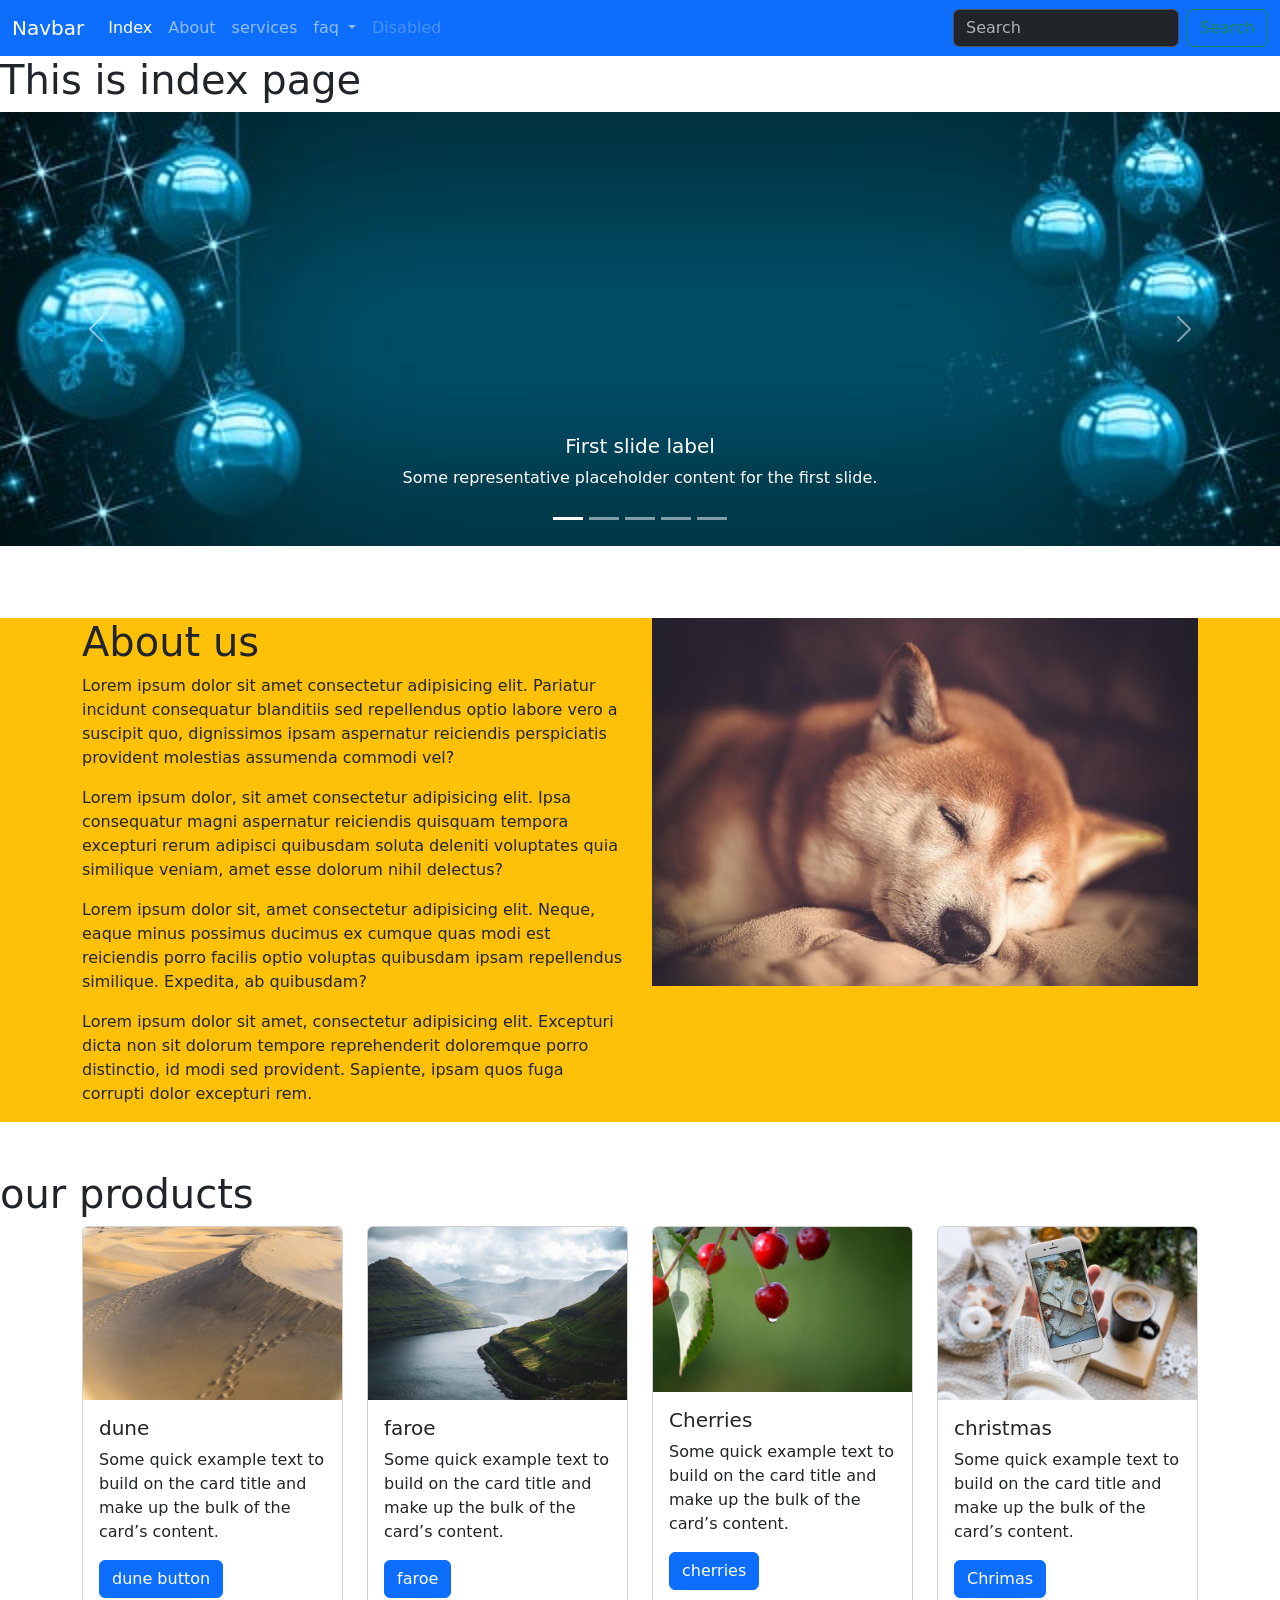
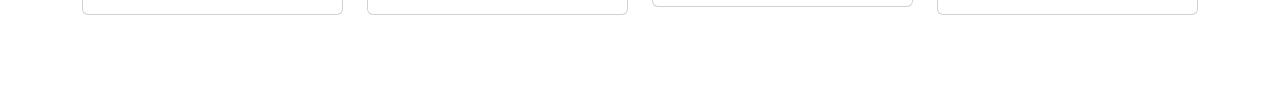
<file: index.html>
<!DOCTYPE html>
<html lang="en">

<head>
  <meta charset="UTF-8">
  <meta name="viewport" content="width=device-width, initial-scale=1.0">
  <title>Index</title>
  <link href="https://cdn.jsdelivr.net/npm/bootstrap@5.3.8/dist/css/bootstrap.min.css" rel="stylesheet"
    integrity="sha384-sRIl4kxILFvY47J16cr9ZwB07vP4J8+LH7qKQnuqkuIAvNWLzeN8tE5YBujZqJLB" crossorigin="anonymous">

</head>

<body>
  <!-- header start -->

  <nav class="navbar navbar-expand-lg bg-primary" data-bs-theme="dark">
    <div class="container-fluid">
      <a class="navbar-brand" href="#">Navbar</a>
      <button class="navbar-toggler" type="button" data-bs-toggle="collapse" data-bs-target="#navbarSupportedContent"
        aria-controls="navbarSupportedContent" aria-expanded="false" aria-label="Toggle navigation">
        <span class="navbar-toggler-icon"></span>
      </button>
      <div class="collapse navbar-collapse" id="navbarSupportedContent">
        <ul class="navbar-nav me-auto mb-2 mb-lg-0">
          <li class="nav-item">
            <a class="nav-link active" aria-current="page" href="index.html">Index</a>
          </li>
          <li class="nav-item">
            <a class="nav-link" href="about.html">About</a>
          </li>
          <li class="nav-item">
            <a class="nav-link" href="services.html">services</a>
          </li>
          <li class="nav-item dropdown">
            <a class="nav-link dropdown-toggle" href="faq.html" role="button" data-bs-toggle="dropdown"
              aria-expanded="false">
              faq
            </a>
            <ul class="dropdown-menu">
              <li><a class="dropdown-item" href="faq.html">Action</a></li>
              <li><a class="dropdown-item" href="#">Another action</a></li>
              <li>
                <hr class="dropdown-divider">
              </li>
              <li><a class="dropdown-item" href="#">Something else here</a></li>
            </ul>
          </li>
          <li class="nav-item">
            <a class="nav-link disabled" aria-disabled="true">Disabled</a>
          </li>
        </ul>
        <form class="d-flex" role="search">
          <input class="form-control me-2" type="search" placeholder="Search" aria-label="Search" />
          <button class="btn btn-outline-success" type="submit">Search</button>
        </form>
      </div>
    </div>
  </nav>
  <!-- header end -->

  <main>
    <h1>This is index page</h1>
  </main>

  <!-- silder section -->
  <section class="bg-success">
    <div id="carouselExampleCaptions" class="carousel slide carousel-fade" data-bs-ride="carousel">
      <div class="carousel-indicators">
        <button type="button" data-bs-target="#carouselExampleCaptions" data-bs-slide-to="0" class="active"
          aria-current="true" aria-label="Slide 1"></button>
        <button type="button" data-bs-target="#carouselExampleCaptions" data-bs-slide-to="1"
          aria-label="Slide 2"></button>
        <button type="button" data-bs-target="#carouselExampleCaptions" data-bs-slide-to="2"
          aria-label="Slide 3"></button>
        <button type="button" data-bs-target="#carouselExampleCaptions" data-bs-slide-to="3"
          aria-label="Slide 4"></button>
        <button type="button" data-bs-target="#carouselExampleCaptions" data-bs-slide-to="4"
          aria-label="Slide 5"></button>
      </div>
      <div class="carousel-inner">
        <div class="carousel-item active" data-bs-interval="2000">
          <img src="images/slider (1).jpg" class="d-block w-100" alt="...">
          <div class="carousel-caption d-none d-md-block">
            <h5>First slide label</h5>
            <p>Some representative placeholder content for the first slide.</p>
          </div>
        </div>
        <div class="carousel-item" data-bs-interval="2000">
          <img src="images/slider (2).jpg" class="d-block w-100" alt="...">
          <div class="carousel-caption d-none d-md-block">
            <h5>Second slide label</h5>
            <p>Some representative placeholder content for the second slide.</p>
          </div>
        </div>
        <div class="carousel-item" data-bs-interval="2000">
          <img src="images/slider (3).jpg" class="d-block w-100" alt="...">
          <div class="carousel-caption d-none d-md-block">
            <h5>Third slide label</h5>
            <p>Some representative placeholder content for the third slide.</p>
          </div>
        </div>
        <div class="carousel-item" data-bs-interval="2000">
          <img src="images/slider (4).jpg" class="d-block w-100" alt="...">
          <div class="carousel-caption d-none d-md-block">
            <h5>fourth slide label</h5>
            <p>Some representative placeholder content for the third slide.</p>
          </div>
        </div>
        <div class="carousel-item" data-bs-interval="2000">
          <img src="images/slider (5).jpg" class="d-block w-100" alt="...">
          <div class="carousel-caption d-none d-md-block">
            <h5>fifth slide label</h5>
            <p>Some representative placeholder content for the third slide.</p>
          </div>
        </div>
      </div>
      <button class="carousel-control-prev" type="button" data-bs-target="#carouselExampleCaptions"
        data-bs-slide="prev">
        <span class="carousel-control-prev-icon" aria-hidden="true"></span>
        <span class="visually-hidden">Previous</span>
      </button>
      <button class="carousel-control-next" type="button" data-bs-target="#carouselExampleCaptions"
        data-bs-slide="next">
        <span class="carousel-control-next-icon" aria-hidden="true"></span>
        <span class="visually-hidden">Next</span>
      </button>
    </div>
  </section>
  <!-- slider end -->
  <br>

  <!-- about us start -->

  <section class="my-5 bg-warning">
    <div class="container">
      <div class="row">
        <div class="col-md-6">
          <h1>About us</h1>
          <p>Lorem ipsum dolor sit amet consectetur adipisicing elit. Pariatur incidunt consequatur blanditiis sed
            repellendus optio labore vero a suscipit quo, dignissimos ipsam aspernatur reiciendis perspiciatis provident
            molestias assumenda commodi vel?
          <p>Lorem ipsum dolor, sit amet consectetur adipisicing elit. Ipsa consequatur magni aspernatur reiciendis
            quisquam tempora excepturi rerum adipisci quibusdam soluta deleniti voluptates quia similique veniam, amet
            esse dolorum nihil delectus?</p>
          </p>
          <p>Lorem ipsum dolor sit, amet consectetur adipisicing elit. Neque, eaque minus possimus ducimus ex cumque
            quas modi est reiciendis porro facilis optio voluptas quibusdam ipsam repellendus similique. Expedita, ab
            quibusdam?</p>
          <p>Lorem ipsum dolor sit amet, consectetur adipisicing elit. Excepturi dicta non sit dolorum tempore
            reprehenderit doloremque porro distinctio, id modi sed provident. Sapiente, ipsam quos fuga corrupti dolor
            excepturi rem.</p>
        </div>
        <div class="col-md-6">
          <img src="images/dog-7019418_640.jpg" class="img-fluid" alt="dog" />
        </div>
      </div>
    </div>
  </section>


  <!-- about us end-->

  <!-- product section start -->

  <section class="my-5 pb-4 ">
    <h1 flex>our products</h1>
    <div class="container">
      <div class="row">
        <div class="col-md-3">
          <div class="card">
            <img src="images/dune-9933020_640.jpg" class="card-img-top" alt="...">
            <div class="card-body">
              <h5 class="card-title"> dune</h5>
              <p class="card-text">Some quick example text to build on the card title and make up the bulk of the card’s
                content.</p>
              <!-- Button trigger modal -->
              <button type="button" class="btn btn-primary" data-bs-toggle="modal" data-bs-target="#exampleModal1">
                dune button
              </button>

              <!-- Modal -->
              <div class="modal fade" id="exampleModal1" tabindex="-1" aria-labelledby="exampleModalLabel"
                aria-hidden="true">
                <div class="modal-dialog modal-dialog modal-lg modal-dialog-scrollable">
                  <div class="modal-content">
                    <div class="modal-header">
                      <h1 class="modal-title fs-5" id="exampleModalLabel">Dune</h1>
                      <button type="button" class="btn-close" data-bs-dismiss="modal" aria-label="Close"></button>
                    </div>
                    <div class="modal-body modal-lg">
                      <p>“Dune is an epic science-fiction masterpiece set in a distant future where powerful noble
                        houses fight for control of Arrakis, a harsh desert planet filled with danger and mystery.
                        Arrakis is the only source of ‘spice’, the rare and powerful substance that enables
                        faster-than-light travel and grants heightened abilities. The story follows Paul Atreides, a
                        young heir thrown into political betrayal, ancient prophecy, and survival among the desert
                        people known as the Fremen. With giant sandworms, intense battles, and a deep philosophical
                        storyline, Dune explores themes of power, destiny, and the struggle for control over the most
                        valuable resource in the universe. “Dune is an epic science-fiction masterpiece set in a distant
                        future where powerful noble houses fight for control of Arrakis, a harsh desert planet filled
                        with danger and mystery. Arrakis is the only source of ‘spice’, the rare and powerful substance
                        that enables faster-than-light travel and grants heightened abilities. The story follows Paul
                        Atreides, a young heir thrown into political betrayal, ancient prophecy, and survival among the
                        desert people known as the Fremen. With giant sandworms, intense battles, and a deep
                        philosophical storyline, Dune explores themes of power, destiny, and the struggle for control
                        over the most valuable resource in the universe.” “Dune is an epic science-fiction masterpiece
                        set in a distant future where powerful noble houses fight for control of Arrakis, a harsh desert
                        planet filled with danger and mystery. Arrakis is the only source of ‘spice’, the rare and
                        powerful substance that enables faster-than-light travel and grants heightened abilities. The
                        story follows Paul Atreides, a young heir thrown into political betrayal, ancient prophecy, and
                        survival among the desert people known as the Fremen. With giant sandworms, intense battles, and
                        a deep philosophical storyline, Dune explores themes of power, destiny, and the struggle for
                        control over the most valuable resource in the universe.” “Dune is an epic science-fiction
                        masterpiece set in a distant future where powerful noble houses fight for control of Arrakis, a
                        harsh desert planet filled with danger and mystery. Arrakis is the only source of ‘spice’, the
                        rare and powerful substance that enables faster-than-light travel and grants heightened
                        abilities. The story follows Paul Atreides, a young heir thrown into political betrayal, ancient
                        prophecy, and survival among the desert people known as the Fremen. With giant sandworms,
                        intense battles, and a deep philosophical storyline, Dune explores themes of power, destiny, and
                        the struggle for control over the most valuable resource in the universe.” “Dune is an epic
                        science-fiction masterpiece set in a distant future where powerful noble houses fight for
                        control of Arrakis, a harsh desert planet filled with danger and mystery. Arrakis is the only
                        source of ‘spice’, the rare and powerful substance that enables faster-than-light travel and
                        grants heightened abilities. The story follows Paul Atreides, a young heir thrown into political
                        betrayal, ancient prophecy, and survival among the desert people known as the Fremen. With giant
                        sandworms, intense battles, and a deep philosophical storyline, Dune explores themes of power,
                        destiny, and the struggle for control over the most valuable resource in the universe.””</p>
                    </div>
                    <div class="modal-footer">
                      <button type="button" class="btn btn-secondary" data-bs-dismiss="modal">Close</button>
                      <button type="button" class="btn btn-primary">Save changes</button>
                    </div>
                  </div>
                </div>
              </div>

            </div>
          </div>
        </div>
        <div class="col-md-3">
          <div class="card">
            <img src="images/faroe-islands-9939486_640.jpg" class="card-img-top" alt="...">
            <div class="card-body">
              <h5 class="card-title">faroe</h5>
              <p class="card-text">Some quick example text to build on the card title and make up the bulk of the card’s
                content.</p>
              <!-- Button trigger modal -->
              <button type="button" class="btn btn-primary" data-bs-toggle="modal" data-bs-target="#exampleModal2">
                faroe
              </button>

              <!-- Modal -->
              <div class="modal fade" id="exampleModal2" tabindex="-1" aria-labelledby="exampleModalLabel"
                aria-hidden="true">
                <div class="modal-dialog modal-dialog modal-lg modal-dialog-scrollable">
                  <div class="modal-content">
                    <div class="modal-header">
                      <h1 class="modal-title fs-5" id="exampleModalLabel">faroe</h1>
                      <button type="button" class="btn-close" data-bs-dismiss="modal" aria-label="Close"></button>
                    </div>
                    <div class="modal-body">
                      <section>
                        <div class="container">
                          <div class="row">
                            <div class="col-md-12">
                              <div class="accordion" id="accordionExample">
                                <div class="accordion-item">
                                  <h2 class="accordion-header">
                                    <button class="accordion-button" type="button" data-bs-toggle="collapse"
                                      data-bs-target="#collapseOne" aria-expanded="true" aria-controls="collapseOne">
                                      1. What is the admission procedure for new students?
                                    </button>
                                  </h2>
                                  <div id="collapseOne" class="accordion-collapse collapse "
                                    data-bs-parent="#accordionExample">
                                    <div class="accordion-body">
                                      <p>The admission procedure begins with filling out the online application form
                                        available on the college website. After submitting basic academic details,
                                        students must upload scanned copies of their documents for verification.
                                        Once the application is reviewed, eligible students will receive a
                                        confirmation message and may be called for counseling or an interview
                                        depending on the program. The final step includes paying the admission fee
                                        to confirm the seat.</p>
                                    </div>
                                  </div>
                                </div>
                                <div class="accordion-item">
                                  <h2 class="accordion-header">
                                    <button class="accordion-button collapsed" type="button" data-bs-toggle="collapse"
                                      data-bs-target="#collapseTwo" aria-expanded="false" aria-controls="collapseTwo">
                                      2. What courses are offered by the college?
                                    </button>
                                  </h2>
                                  <div id="collapseTwo" class="accordion-collapse collapse"
                                    data-bs-parent="#accordionExample">
                                    <div class="accordion-body">
                                      <p>The college offers a wide range of undergraduate and postgraduate programs
                                        across multiple streams. These include B.Sc., B.Com., B.A., BBA, BCA, M.Sc.,
                                        M.Com., and various diploma and certificate courses. Each program is
                                        designed to provide strong theoretical knowledge along with practical
                                        learning opportunities to prepare students for future careers.</p>
                                    </div>
                                  </div>
                                </div>
                                <div class="accordion-item">
                                  <h2 class="accordion-header">
                                    <button class="accordion-button collapsed" type="button" data-bs-toggle="collapse"
                                      data-bs-target="#collapsethree" aria-expanded="false"
                                      aria-controls="collapsethree">
                                      3. What are the eligibility criteria for undergraduate programs?
                                    </button>
                                  </h2>
                                  <div id="collapsethree" class="accordion-collapse collapse"
                                    data-bs-parent="#accordionExample">
                                    <div class="accordion-body">
                                      <strong>This is the second item’s accordion body.</strong> It is hidden by
                                      default, until the collapse plugin adds the appropriate classes that we use to
                                      style each element. These classes control the overall appearance, as well as the
                                      showing and hiding via CSS transitions. You can modify any of this with custom
                                      CSS or overriding our default variables. It’s also worth noting that just about
                                      any HTML can go within the <code>.accordion-body</code>, though the transition
                                      does limit overflow.
                                    </div>
                                  </div>
                                </div>
                                <div class="accordion-item">
                                  <h2 class="accordion-header">
                                    <button class="accordion-button collapsed" type="button" data-bs-toggle="collapse"
                                      data-bs-target="#collapsefour" aria-expanded="false" aria-controls="collapsefour">
                                      4. What documents are required during admission?
                                    </button>
                                  </h2>
                                  <div id="collapsefour" class="accordion-collapse collapse"
                                    data-bs-parent="#accordionExample">
                                    <div class="accordion-body">
                                      <strong>This is the second item’s accordion body.</strong> It is hidden by
                                      default, until the collapse plugin adds the appropriate classes that we use to
                                      style each element. These classes control the overall appearance, as well as the
                                      showing and hiding via CSS transitions. You can modify any of this with custom
                                      CSS or overriding our default variables. It’s also worth noting that just about
                                      any HTML can go within the <code>.accordion-body</code>, though the transition
                                      does limit overflow.
                                    </div>
                                  </div>
                                </div>
                                <div class="accordion-item">
                                  <h2 class="accordion-header">
                                    <button class="accordion-button collapsed" type="button" data-bs-toggle="collapse"
                                      data-bs-target="#collapsefive" aria-expanded="false" aria-controls="collapsefive">
                                      4. How can I apply online for admission?
                                    </button>
                                  </h2>
                                  <div id="collapsefive" class="accordion-collapse collapse"
                                    data-bs-parent="#accordionExample">
                                    <div class="accordion-body">
                                      <strong>This is the third item’s accordion body.</strong> It is hidden by
                                      default, until the collapse plugin adds the appropriate classes that we use to
                                      style each element. These classes control the overall appearance, as well as the
                                      showing and hiding via CSS transitions. You can modify any of this with custom
                                      CSS or overriding our default variables. It’s also worth noting that just about
                                      any HTML can go within the <code>.accordion-body</code>, though the transition
                                      does limit overflow.
                                    </div>
                                  </div>
                                </div>
                              </div>
                            </div>
                            <div class="col-md-5"></div>
                          </div>
                        </div>
                      </section>
                    </div>
                    <div class="modal-footer">
                      <button type="button" class="btn btn-secondary" data-bs-dismiss="modal">Close</button>
                      <button type="button" class="btn btn-primary">Save changes</button>
                    </div>
                  </div>
                </div>
              </div>

            </div>
          </div>
        </div>
        <div class="col-md-3">
          <div class="card">
            <img src="images/cherries-9879407_640.jpg" class="card-img-top" alt="...">
            <div class="card-body">
              <h5 class="card-title">Cherries</h5>
              <p class="card-text">Some quick example text to build on the card title and make up the bulk of the card’s
                content.</p>
              <!-- Button trigger modal -->
              <button type="button" class="btn btn-primary" data-bs-toggle="modal" data-bs-target="#exampleModal3">
                cherries
              </button>

              <!-- Modal -->
              <div class="modal fade" id="exampleModal3" tabindex="-1" aria-labelledby="exampleModalLabel"
                aria-hidden="true">
                <div class="modal-dialog modal-dialog modal-lg modal-dialog-scrollable">
                  <div class="modal-content">
                    <div class="modal-header">
                      <h1 class="modal-title fs-5" id="exampleModalLabel">cherries</h1>
                      <button type="button" class="btn-close" data-bs-dismiss="modal" aria-label="Close"></button>
                    </div>
                    <div class="modal-body">
                      <div class="container">
                        <div class="row">
                          <div class="col-md-4">
                            <img src="images/cherries-9879407_640.jpg" class="img-fluid" />
                          </div>
                          <div class="col-md-8">
                            <p>Cherries are vibrant, flavorful fruits that come in sweet and sour varieties. Rich in
                              antioxidants, vitamin C, and anti-inflammatory properties, they are widely loved not only
                              for their taste but also for their health benefits. Sweet cherries are often eaten fresh,
                              while sour cherries are commonly used in baking, jams, sauces, and beverages. Their juicy
                              texture, bright color, and refreshing flavor make cherries a popular ingredient across
                              many cuisines.</p>
                            <p>Cherries are vibrant, flavorful fruits that come in sweet and sour varieties. Rich in
                              antioxidants, vitamin C, and anti-inflammatory properties, they are widely loved not only
                              for their taste but also for their health benefits. Sweet cherries are often eaten fresh,
                              while sour cherries are commonly used in baking, jams, sauces, and beverages. Their juicy
                              texture, bright color, and refreshing flavor make cherries a popular ingredient across
                              many cuisines.</p>
                          </div>
                        </div>
                      </div>
                    </div>
                    <div class="modal-footer">
                      <button type="button" class="btn btn-secondary" data-bs-dismiss="modal">Close</button>
                      <button type="button" class="btn btn-primary">Save changes</button>
                    </div>
                  </div>
                </div>
              </div>

            </div>
          </div>
        </div>
        <div class="col-md-3">
          <div class="card">
            <img src="images/christmas-3876026_640.jpg" class="card-img-top" alt="...">
            <div class="card-body">
              <h5 class="card-title">christmas</h5>
              <p class="card-text">Some quick example text to build on the card title and make up the bulk of the card’s
                content.</p>
              <!-- Button trigger modal -->
              <button type="button" class="btn btn-primary" data-bs-toggle="modal" data-bs-target="#exampleModal4">
                Chrimas
              </button>

              <!-- Modal -->
              <div class="modal fade" id="exampleModal4" tabindex="-1" aria-labelledby="exampleModalLabel"
                aria-hidden="true">
                <div class="modal-dialog modal-dialog modal-lg modal-dialog-scrollable">
                  <div class="modal-content">
                    <div class="modal-header">
                      <h1 class="modal-title fs-5" id="exampleModalLabel">christmas </h1>
                      <button type="button" class="btn-close" data-bs-dismiss="modal" aria-label="Close"></button>
                    </div>
                    <div class="modal-body">
                      <div class="container">
                        <div class="row">
                          <div class="col-md-3">
                            <img src="images/flying-9940383_640.jpg" class="img-fluid" />
                          </div>
                          <div class="col-md-6">
                            <p>Lorem ipsum dolor sit amet consectetur adipisicing elit. Quas recusandae impedit tempore
                              fugit totam aliquam unde sapiente! Nesciunt praesentium distinctio voluptas ullam minus
                              harum, consequatur quo non sequi perspiciatis repellat. Lorem ipsum dolor sit amet
                              consectetur, adipisicing elit. Fugit tempora odit distinctio voluptate? Assumenda dolores
                              modi cumque, amet, quo maiores quae odio, magni consequuntur nostrum illum adipisci unde
                              optio eos. Lorem ipsum dolor sit amet consectetur adipisicing elit. Illo necessitatibus
                              minima qui quae exercitationem quam quas optio explicabo ratione tempore impedit ipsa
                              asperiores, minus odio. Officiis totam quas eum natus!</p>
                          </div>
                          <div class="col-md-3">
                            <img src="images/amsterdam-9936659_640.jpg" class="img-fluid" />
                          </div>
                        </div>
                      </div>
                    </div>
                    <div class="modal-footer">
                      <button type="button" class="btn btn-secondary" data-bs-dismiss="modal">Close</button>
                      <button type="button" class="btn btn-primary">Save changes</button>
                    </div>
                  </div>
                </div>
              </div>

            </div>
          </div>
        </div>
      </div>
    </div>
  </section>
  <!-- product section end -->

  <script src="https://cdn.jsdelivr.net/npm/bootstrap@5.3.8/dist/js/bootstrap.bundle.min.js"
    integrity="sha384-FKyoEForCGlyvwx9Hj09JcYn3nv7wiPVlz7YYwJrWVcXK/BmnVDxM+D2scQbITxI"
    crossorigin="anonymous"></script>

</body>

</html>
</file>
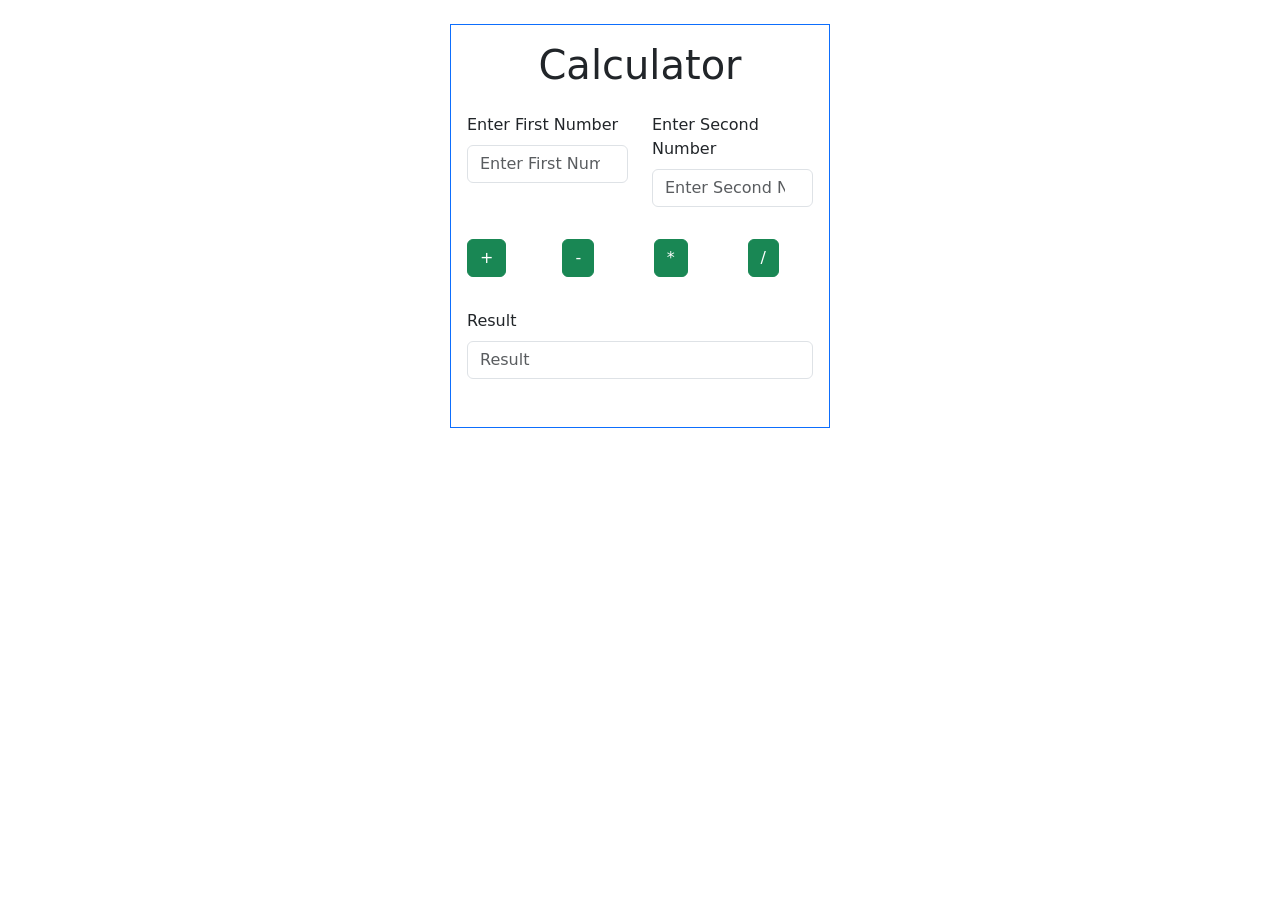
<file: calculator.html>
<!DOCTYPE html>
<html lang="en">

<head>
    <meta charset="UTF-8">
    <meta name="viewport" content="width=device-width, initial-scale=1.0">
    <title>Calculator</title>
    <link href="https://cdn.jsdelivr.net/npm/bootstrap@5.3.8/dist/css/bootstrap.min.css" rel="stylesheet"
        integrity="sha384-sRIl4kxILFvY47J16cr9ZwB07vP4J8+LH7qKQnuqkuIAvNWLzeN8tE5YBujZqJLB" crossorigin="anonymous">

        

</head>

<body>
    <main>
        <br>
        <div class="container">
            <div class="row">
                <div class="col-md-4"></div>
                <div class="col-md-4 border border-primary p-3">
                    <div class="row">
                        <h1 style="text-align: center;">Calculator</h1>
                        <br>
                        <div class="col-md-6 my-3">
                            <div class="mb-3">
                                <label for="exampleFormControlInput1" class="form-label">Enter First Number</label>
                                <input type="number" class="form-control" id="exampleFormControlInput1"
                                    placeholder="Enter First Number">
                            </div>
                        </div>
                        <div class="col-md-6 my-3">
                            <div class="mb-3">
                                <label for="exampleFormControlInput1" class="form-label">Enter Second Number</label>
                                <input type="number" class="form-control" id="exampleFormControlInput1"
                                    placeholder="Enter Second Number">
                            </div>
                        </div>
                        <div class="col-md-2 ">
                            <div class="mb-3" style="text-align: center;">
                                <button type="button" class="btn btn-success">
                                    +
                                </button>
                            </div>
                        </div>
                        <div class="col-md-1"></div>
                        <div class="col-md-2 ">
                            <div class="mb-3" style="text-align: center;">
                                <button type="button" class="btn btn-success">
                                    -
                                </button>
                            </div>
                        </div>
                        <div class="col-md-1"></div>
                        <div class="col-md-2 ">
                            <div class="mb-3" style="text-align: center;">
                                <button type="button" class="btn btn-success">
                                    *
                                </button>
                            </div>
                        </div>
                        <div class="col-md-1"></div>
                        <div class="col-md-2 ">
                            <div class="mb-3" style="text-align: center;">
                                <button type="button" class="btn btn-success">
                                    /
                                </button>
                            </div>
                        </div>
                        <div class="col-md-12 my-3">
                            <div class="mb-3">
                                <label for="exampleFormControlInput1" class="form-label">Result</label>
                                <input type="number" class="form-control" id="exampleFormControlInput1"
                                    placeholder="Result">
                            </div>
                        </div>
                    </div>
                </div>
                <div class="col-md-4"></div>
            </div>
        </div>
    </main>
    <script src="https://cdn.jsdelivr.net/npm/bootstrap@5.3.8/dist/js/bootstrap.bundle.min.js"
        integrity="sha384-FKyoEForCGlyvwx9Hj09JcYn3nv7wiPVlz7YYwJrWVcXK/BmnVDxM+D2scQbITxI"
        crossorigin="anonymous"></script>
</body>

</html>
</file>
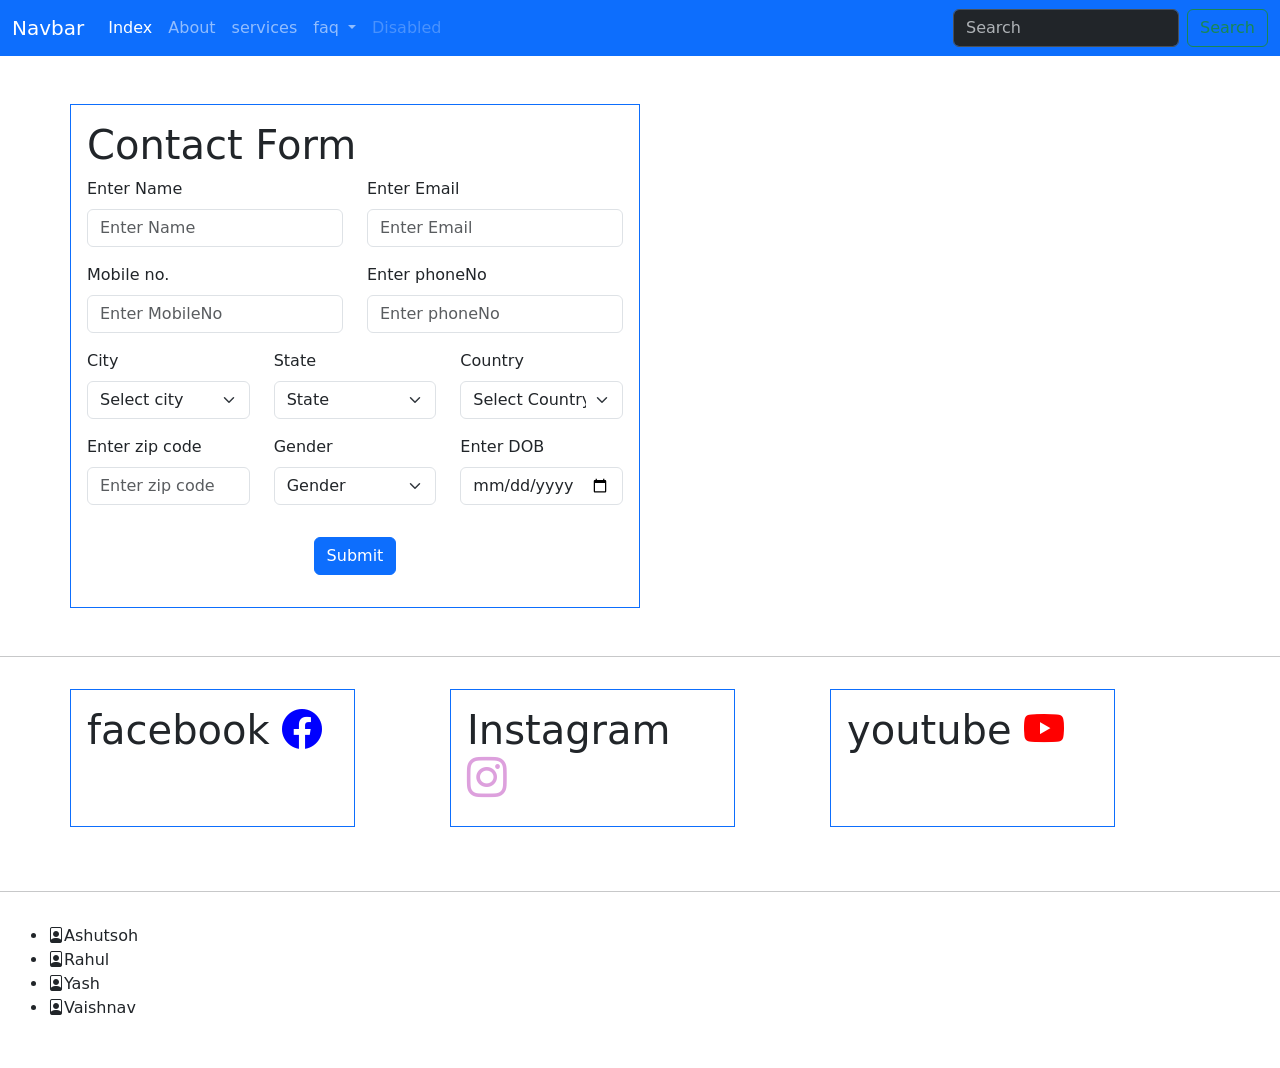
<file: contact.html>
<!DOCTYPE html>
<html lang="en">

<head>
    <meta charset="UTF-8">
    <meta name="viewport" content="width=device-width, initial-scale=1.0">
    <title>contact</title>
    <link href="https://cdn.jsdelivr.net/npm/bootstrap@5.3.8/dist/css/bootstrap.min.css" rel="stylesheet"
        integrity="sha384-sRIl4kxILFvY47J16cr9ZwB07vP4J8+LH7qKQnuqkuIAvNWLzeN8tE5YBujZqJLB" crossorigin="anonymous">

        <link rel="stylesheet" href="https://cdn.jsdelivr.net/npm/bootstrap-icons@1.13.1/font/bootstrap-icons.min.css">

        <style>
            .youtube{
                color: red;
            }
            .instagram{
                color: plum;
            }
            .facebook{
                color: blue;
            }
            a{
                text-decoration: none;
            }
        </style>

</head>

<body>

    <main>
        <!-- header start -->

        <nav class="navbar navbar-expand-lg bg-primary" data-bs-theme="dark">
            <div class="container-fluid">
                <a class="navbar-brand" href="#">Navbar</a>
                <button class="navbar-toggler" type="button" data-bs-toggle="collapse"
                    data-bs-target="#navbarSupportedContent" aria-controls="navbarSupportedContent"
                    aria-expanded="false" aria-label="Toggle navigation">
                    <span class="navbar-toggler-icon"></span>
                </button>
                <div class="collapse navbar-collapse" id="navbarSupportedContent">
                    <ul class="navbar-nav me-auto mb-2 mb-lg-0">
                        <li class="nav-item">
                            <a class="nav-link active" aria-current="page" href="index.html">Index</a>
                        </li>
                        <li class="nav-item">
                            <a class="nav-link" href="about.html">About</a>
                        </li>
                        <li class="nav-item">
                            <a class="nav-link" href="services.html">services</a>
                        </li>
                        <li class="nav-item dropdown">
                            <a class="nav-link dropdown-toggle" href="faq.html" role="button" data-bs-toggle="dropdown"
                                aria-expanded="false">
                                faq
                            </a>
                            <ul class="dropdown-menu">
                                <li><a class="dropdown-item" href="faq.html">Action</a></li>
                                <li><a class="dropdown-item" href="#">Another action</a></li>
                                <li>
                                    <hr class="dropdown-divider">
                                </li>
                                <li><a class="dropdown-item" href="#">Something else here</a></li>
                            </ul>
                        </li>
                        <li class="nav-item">
                            <a class="nav-link disabled" aria-disabled="true">Disabled</a>
                        </li>
                    </ul>
                    <form class="d-flex" role="search">
                        <input class="form-control me-2" type="search" placeholder="Search" aria-label="Search" />
                        <button class="btn btn-outline-success" type="submit">Search</button>
                    </form>
                </div>
            </div>
        </nav>
        <!-- header end -->
        <!-- form starts -->
        <section>
            <div class="container my-5">
                <div class="row">
                    
                    <div class="col-md-6 border border-primary p-3">
                        <form id="contactform" onsubmit="return validate()">
                            <div class="row">
                                <h1>Contact Form</h1>
                                <div class="col-md-6 ">

                                    <div class="mb-3">
                                        <label for="exampleFormControlInput1" class="form-label">Enter Name</label>
                                        <input type="text" class="form-control" id="name" name="name"
                                            placeholder="Enter Name">
                                            <span class="text-danger" id="nameerror"></span>
                                    </div>


                                </div>
                                <div class="col-md-6">
                                    <div class="mb-3">
                                        <label for="exampleFormControlInput1" class="form-label">Enter Email</label>
                                        <input type="email" class="form-control" id="email" name="email"
                                            placeholder="Enter Email">
                                            <span class="text-danger" id="pwd_error"></span>
                                    </div>
                                </div>

                                <div class="col-md-6 ">

                                    <div class="mb-3">
                                        <label for="exampleFormControlInput1" class="form-label">Mobile no.</label>
                                        <input type="number" class="form-control" id="number" name="number"
                                            placeholder="Enter MobileNo">
                                            <span class="text-danger" id="numbererror"></span>
                                    </div>


                                </div>
                                <div class="col-md-6">
                                    <div class="mb-3"> 
                                        <label for="exampleFormControlInput1" class="form-label">Enter phoneNo</label>
                                        <input type="number" class="form-control" id="number" name="number"
                                            placeholder="Enter phoneNo">
                                            <span class="text-danger" id="numbererror"></span>
                                    </div>
                                </div>


                                <div class="col-md-4">
                                    <label for="exampleFormControlInput1" class="form-label">City</label>
                                    <select class="form-select" aria-label="Default select example">
                                        <option selected>Select city</option>
                                        <option value="1">pune</option>
                                        <option value="2">mumbai</option>
                                        <option value="3">nanded</option>
                                    </select>
                                </div>
                                <div class="col-md-4 mb-3">
                                    <label for="exampleFormControlInput1" class="form-label">State</label>
                                    <select class="form-select" aria-label="Default select example">
                                        <option selected>State</option>
                                        <option value="1">Maharashtra</option>
                                        <option value="2">Gujrat</option>
                                        <option value="3">Up</option>
                                        <option value="4">Bihar</option>
                                        <option value="5">Tamilnadu</option>
                                        <option value="6">Kerala</option>
                                    </select>
                                </div>
                                <div class="col-md-4 mb-3">
                                    <label for="exampleFormControlInput1" class="form-label">Country</label>
                                    <select class="form-select" aria-label="Default select example">
                                        <option selected>Select Country</option>
                                        <option value="1">India</option>
                                        <option value="2">China</option>
                                        <option value="3">USA</option>
                                        <option value="4">Spain</option>
                                        <option value="5">France</option>
                                    </select>
                                </div>
                                <div class="col-md-4 mb-3">
                                    <div class="mb-3">
                                        <label for="exampleFormControlInput1" class="form-label">Enter zip code</label>
                                        <input type="number" class="form-control" id="number" name="number"
                                            placeholder="Enter zip code">
                                            <span class="text-danger" id="numbererror"></span>
                                    </div>
                                </div>
                                <div class="col-md-4">
                                    <label for="exampleFormControlInput1" class="form-label">Gender</label>
                                    <select class="form-select" aria-label="Default select example">
                                        <option selected>Gender</option>
                                        <option value="1">Male</option>
                                        <option value="2">Female</option>
                                        <option value="3">Others</option>

                                    </select>
                                </div>
                                <div class="col-md-4 ">
                                    <div class="mb-3">
                                        <label for="exampleFormControlInput1" class="form-label">Enter DOB</label>
                                        <input type="date" class="form-control" id="number" name="number"
                                            placeholder="Enter DOB">
                                    </div>
                                </div>

                                <div class="col-md-12 ">
                                    <div class="mb-3" style="text-align: center;">
                                        <button type="submit" class="btn btn-primary" >
                                            Submit
                                        </button>
                                    </div>
                                </div>


                            </div>
                        </form>
                    </div>
                    <div class="col-md-6">
                        <iframe src="https://www.google.com/maps/embed?pb=!1m18!1m12!1m3!1d3036.0053029400333!2d-3.6883748!3d40.453019600000005!2m3!1f0!2f0!3f0!3m2!1i1024!2i768!4f13.1!3m3!1m2!1s0xd4228e23705d39f%3A0xa8fff6d26e2b1988!2zQmVybmFiw6l1!5e0!3m2!1sen!2sin!4v1763719264649!5m2!1sen!2sin" width="600" height="450" style="border:0;" allowfullscreen="" loading="lazy" referrerpolicy="no-referrer-when-downgrade"></iframe>
                    </div>

                </div>
            </div>
        </section>
        <!-- form ends -->
        <!-- Social media icons -->
         <hr>
        <section>
            <div class="container mb-5">
                <div class="row">
                    <div class="col-md-3 border border-primary p-3 my-3 ">
                        <h1>facebook<a href="https://www.facebook.com/" target="_blank">
                            <i class="bi bi-facebook facebook"></i>
                        </a></h1>
                    </div>
                    <div class="col-md-1"></div>
                    <div class="col-md-3 border border-primary p-3 my-3">
                        <h1>Instagram<a href="https://www.instagram.com/" target="_blank">
                            <i class="bi bi-instagram instagram"></i>
                        </a></h1>
                    </div>
                    <div class="col-md-1"></div>
                    <div class="col-md-3 border border-primary p-3 my-3">
                        <h1>youtube<a href="https://www.youtube.com/" target="_blank">
                            <i class="bi bi-youtube youtube"></i>
                        </a></h1>
                    </div>
                    <div class="col-md-1"></div>
                </div>
            </div>
            <hr> 

            <div class="col-md-4 my-3 p-3">
                <ul>
                   <li><i class="bi bi-file-person"></i>Ashutsoh</li>
                   <li><i class="bi bi-file-person"></i>Rahul</li>
                   <li><i class="bi bi-file-person"></i>Yash</li>
                   <li><i class="bi bi-file-person"></i>Vaishnav</li>
                </ul>
            </div>
            <div class="col-md-4"></div>
            <div class="col-md-4"></div>

        </section>
    </main>
    <script src="https://cdn.jsdelivr.net/npm/bootstrap@5.3.8/dist/js/bootstrap.bundle.min.js"
        integrity="sha384-FKyoEForCGlyvwx9Hj09JcYn3nv7wiPVlz7YYwJrWVcXK/BmnVDxM+D2scQbITxI"
        crossorigin="anonymous"></script>

</body>

</html>
</file>
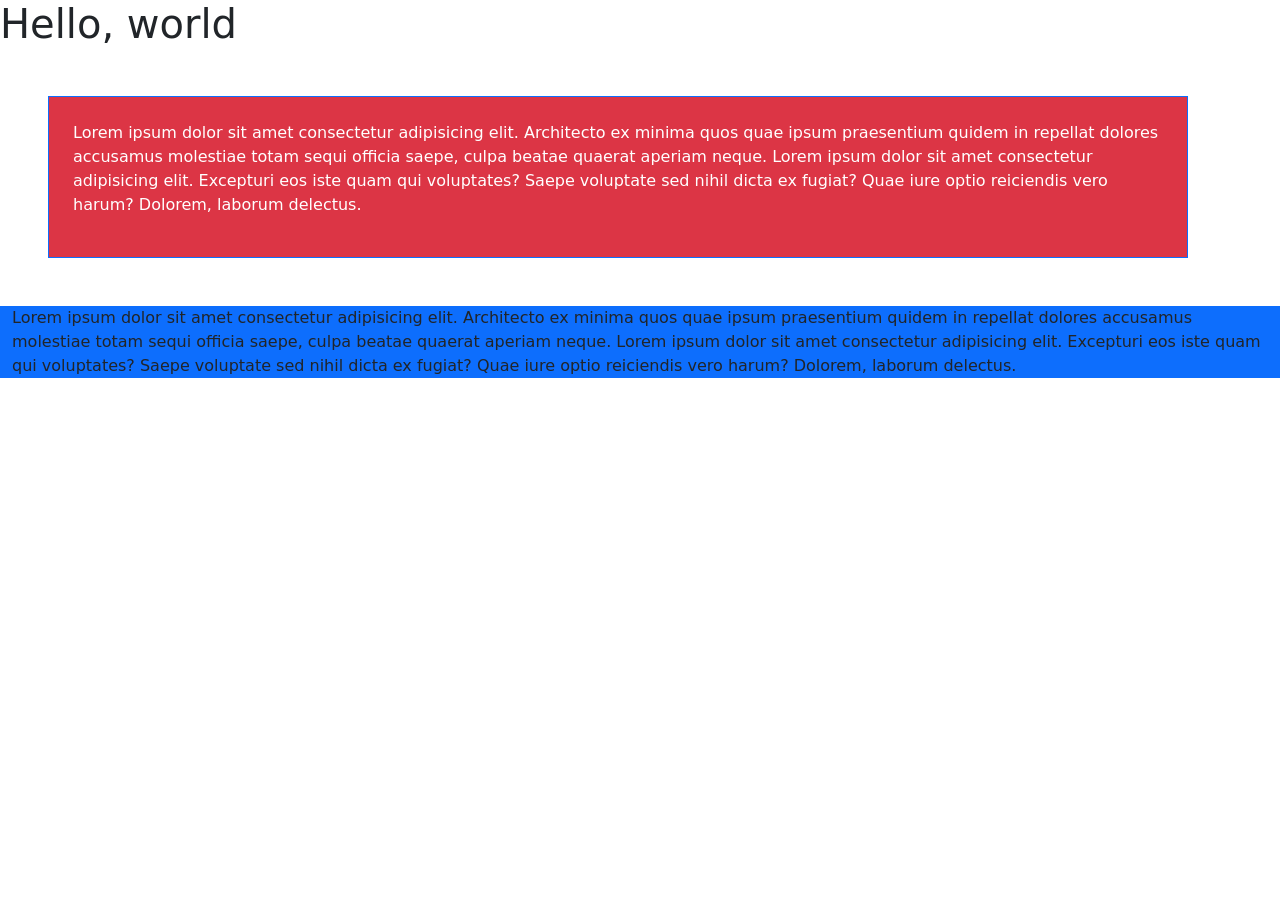
<file: container.html>
<!DOCTYPE html>
<html lang="en">
<head>
    <meta charset="UTF-8">
    <meta name="viewport" content="width=device-width, initial-scale=1.0">
    <title>bootstrap</title>
    <link href="https://cdn.jsdelivr.net/npm/bootstrap@5.3.8/dist/css/bootstrap.min.css" rel="stylesheet" integrity="sha384-sRIl4kxILFvY47J16cr9ZwB07vP4J8+LH7qKQnuqkuIAvNWLzeN8tE5YBujZqJLB" crossorigin="anonymous">
</head>
<body>
    <h1>Hello, world</h1>

    <section>
        <div class="container bg-danger text-white m-5 p-4 border border-primary"> 
            <p> Lorem ipsum dolor sit amet consectetur adipisicing elit. Architecto ex minima quos quae ipsum praesentium quidem in repellat dolores accusamus molestiae totam sequi officia saepe, culpa beatae quaerat aperiam neque. Lorem ipsum dolor sit amet consectetur adipisicing elit. Excepturi eos iste quam qui voluptates? Saepe voluptate sed nihil dicta ex fugiat? Quae iure optio reiciendis vero harum? Dolorem, laborum delectus.</p>
        </div>
    </section>
    

     <section>
        <div class="container-fluid bg-primary"> 
            <p> Lorem ipsum dolor sit amet consectetur adipisicing elit. Architecto ex minima quos quae ipsum praesentium quidem in repellat dolores accusamus molestiae totam sequi officia saepe, culpa beatae quaerat aperiam neque. Lorem ipsum dolor sit amet consectetur adipisicing elit. Excepturi eos iste quam qui voluptates? Saepe voluptate sed nihil dicta ex fugiat? Quae iure optio reiciendis vero harum? Dolorem, laborum delectus.</p>
        </div>
    </section>
    <script src="https://cdn.jsdelivr.net/npm/bootstrap@5.3.8/dist/js/bootstrap.bundle.min.js" integrity="sha384-FKyoEForCGlyvwx9Hj09JcYn3nv7wiPVlz7YYwJrWVcXK/BmnVDxM+D2scQbITxI" crossorigin="anonymous"></script>
    

</body>
</html>
</file>
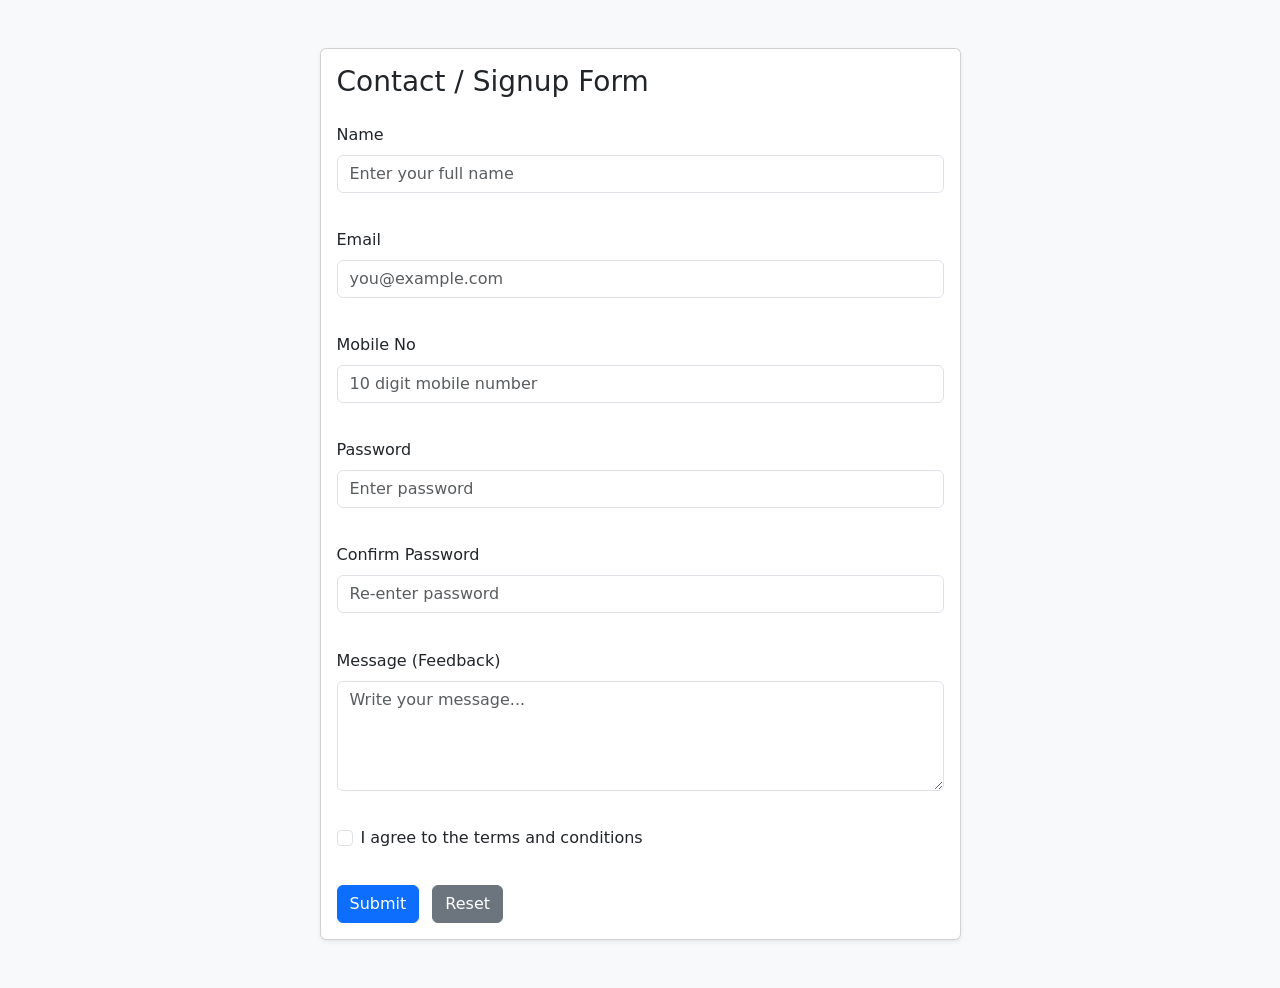
<file: form2.html>
<!doctype html>
<html lang="en">
  <head>
    <meta charset="utf-8">
    <meta name="viewport" content="width=device-width, initial-scale=1">
    <title>Normal Form - Bootstrap Validation</title>
    <!-- Bootstrap 5 CSS -->
    <link href="https://cdn.jsdelivr.net/npm/bootstrap@5.3.2/dist/css/bootstrap.min.css" rel="stylesheet">
    <style>
      /* small style tweak so error text has consistent spacing */
      .error-msg { font-size: 0.9rem; min-height: 1.2rem; }
    </style>
  </head>
  <body class="bg-light">
    <div class="container py-5">
      <div class="row justify-content-center">
        <div class="col-md-7">
          <div class="card shadow-sm">
            <div class="card-body">
              <h3 class="card-title mb-4">Contact / Signup Form</h3>

              <!-- Form starts -->
              <form id="normalForm" onsubmit="return validateForm(event)">

                <!-- Name -->
                <div class="mb-3">
                  <label for="name" class="form-label">Name</label>
                  <input type="text" class="form-control" id="name" placeholder="Enter your full name">
                  <div id="nameError" class="text-danger error-msg"></div>
                </div>

                <!-- Email -->
                <div class="mb-3">
                  <label for="email" class="form-label">Email</label>
                  <input type="email" class="form-control" id="email" placeholder="you@example.com">
                  <div id="emailError" class="text-danger error-msg"></div>
                </div>

                <!-- Mobile -->
                <div class="mb-3">
                  <label for="mobile" class="form-label">Mobile No</label>
                  <input type="tel" class="form-control" id="mobile" placeholder="10 digit mobile number">
                  <div id="mobileError" class="text-danger error-msg"></div>
                </div>

                <!-- Password -->
                <div class="mb-3">
                  <label for="password" class="form-label">Password</label>
                  <input type="password" class="form-control" id="password" placeholder="Enter password">
                  <div id="passwordError" class="text-danger error-msg"></div>
                </div>

                <!-- Confirm Password -->
                <div class="mb-3">
                  <label for="confirmPassword" class="form-label">Confirm Password</label>
                  <input type="password" class="form-control" id="confirmPassword" placeholder="Re-enter password">
                  <div id="confirmPasswordError" class="text-danger error-msg"></div>
                </div>

                <!-- Message / Feedback -->
                <div class="mb-3">
                  <label for="message" class="form-label">Message (Feedback)</label>
                  <textarea class="form-control" id="message" rows="4" placeholder="Write your message..."></textarea>
                  <div id="messageError" class="text-danger error-msg"></div>
                </div>

                <!-- Agree checkbox -->
                <div class="mb-3 form-check">
                  <input type="checkbox" class="form-check-input" id="agree">
                  <label class="form-check-label" for="agree">I agree to the terms and conditions</label>
                  <div id="agreeError" class="text-danger error-msg"></div>
                </div>

                <!-- Submit -->
                <button type="submit" class="btn btn-primary">Submit</button>
                <button type="reset" class="btn btn-secondary ms-2" onclick="clearErrors()">Reset</button>

              </form>
              <!-- Form ends -->

            </div>
          </div>
        </div>
      </div>
    </div>

    <!-- Bootstrap JS bundle (includes Popper) -->
    <script src="https://cdn.jsdelivr.net/npm/bootstrap@5.3.2/dist/js/bootstrap.bundle.min.js"></script>

    <script>
      // validateForm - called on submit. Uses getElementById for every field and error container.
      function validateForm(event) {
        event.preventDefault(); // stop normal submission for validation

        // get elements by id
        const nameEl = document.getElementById('name');
        const emailEl = document.getElementById('email');
        const mobileEl = document.getElementById('mobile');
        const passwordEl = document.getElementById('password');
        const confirmPasswordEl = document.getElementById('confirmPassword');
        const messageEl = document.getElementById('message');
        const agreeEl = document.getElementById('agree');

        // get error containers
        const nameError = document.getElementById('nameError');
        const emailError = document.getElementById('emailError');
        const mobileError = document.getElementById('mobileError');
        const passwordError = document.getElementById('passwordError');
        const confirmPasswordError = document.getElementById('confirmPasswordError');
        const messageError = document.getElementById('messageError');
        const agreeError = document.getElementById('agreeError');

        // clear previous errors
        nameError.innerText = '';
        emailError.innerText = '';
        mobileError.innerText = '';
        passwordError.innerText = '';
        confirmPasswordError.innerText = '';
        messageError.innerText = '';
        agreeError.innerText = '';

        let valid = true;

        // Name validation: required and at least 2 chars
        const name = nameEl.value.trim();
        if (name === '') {
          nameError.innerText = 'Name is required.';
          valid = false;
        } else if (name.length < 2) {
          nameError.innerText = 'Enter at least 2 characters.';
          valid = false;
        }

        // Email validation: basic regex
        const email = emailEl.value.trim();
        const emailRegex = /^[^\s@]+@[^\s@]+\.[^\s@]+$/;
        if (email === '') {
          emailError.innerText = 'Email is required.';
          valid = false;
        } else if (!emailRegex.test(email)) {
          emailError.innerText = 'Enter a valid email address.';
          valid = false;
        }

        // Mobile validation: digits only and 10 digits (adjust if you want different rule)
        const mobile = mobileEl.value.trim();
        const mobileDigits = mobile.replace(/\D/g, ''); // remove non-digits
        if (mobile === '') {
          mobileError.innerText = 'Mobile number is required.';
          valid = false;
        } else if (!/^\d{10}$/.test(mobileDigits)) {
          mobileError.innerText = 'Enter a valid 10-digit mobile number.';
          valid = false;
        }

        // Password validation: required, min 6 chars
        const password = passwordEl.value;
        if (password === '') {
          passwordError.innerText = 'Password is required.';
          valid = false;
        } else if (password.length < 6) {
          passwordError.innerText = 'Password must be at least 6 characters.';
          valid = false;
        }

        // Confirm password validation: must match
        const confirmPassword = confirmPasswordEl.value;
        if (confirmPassword === '') {
          confirmPasswordError.innerText = 'Please confirm your password.';
          valid = false;
        } else if (confirmPassword !== password) {
          confirmPasswordError.innerText = 'Passwords do not match.';
          valid = false;
        }

        // Message validation: optional but limit length
        const message = messageEl.value.trim();
        if (message.length > 500) {
          messageError.innerText = 'Message cannot exceed 500 characters.';
          valid = false;
        }

        // Agree checkbox: must be checked
        if (!agreeEl.checked) {
          agreeError.innerText = 'You must agree to the terms.';
          valid = false;
        }

        // If all valid, you can submit the form or show success
        if (valid) {
          // For demo we'll show an alert and reset the form. In real use, submit to server here.
          alert('Form submitted successfully!');
          document.getElementById('normalForm').reset();
          return true; // allow submission if you want (but we already prevented default)
        }

        return false; // prevent submission because of validation errors
      }

      // clearErrors - clears error messages when reset button used
      function clearErrors() {
        const ids = ['nameError','emailError','mobileError','passwordError','confirmPasswordError','messageError','agreeError'];
        ids.forEach(id => document.getElementById(id).innerText = '');
      }
    </script>
  </body>
</html>
</file>
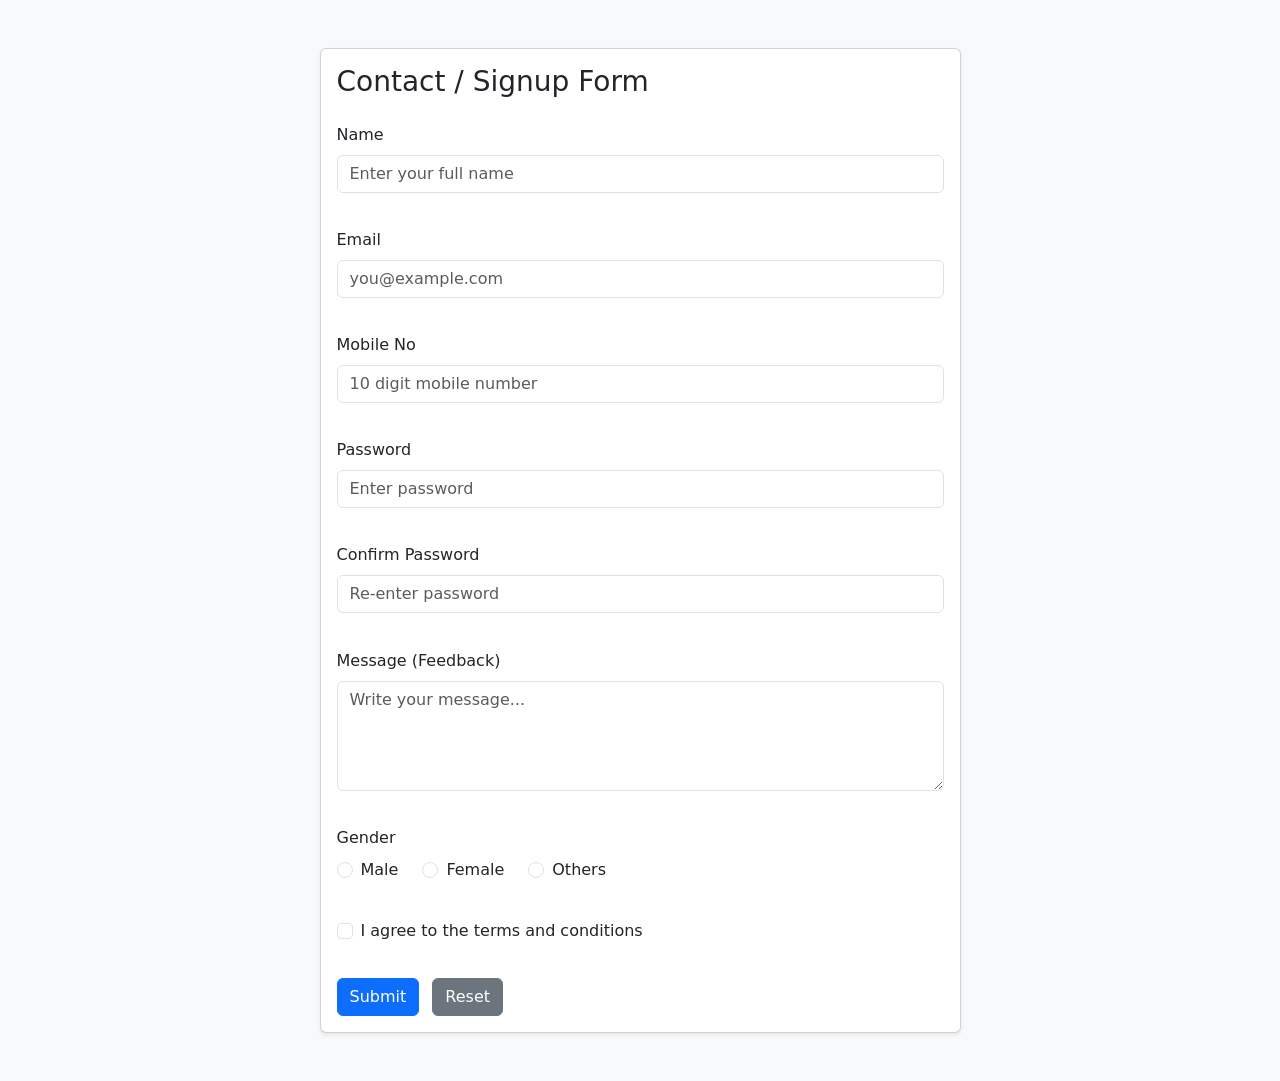
<file: form3.html>
<!doctype html>
<html lang="en">
  <head>
    <meta charset="utf-8">
    <meta name="viewport" content="width=device-width, initial-scale=1">
    <title>Normal Form - Bootstrap Validation</title>
    <link href="https://cdn.jsdelivr.net/npm/bootstrap@5.3.2/dist/css/bootstrap.min.css" rel="stylesheet">
    <style>
      .error-msg { font-size: 0.9rem; min-height: 1.2rem; }
    </style>
  </head>
  <body class="bg-light">
    <div class="container py-5">
      <div class="row justify-content-center">
        <div class="col-md-7">
          <div class="card shadow-sm">
            <div class="card-body">
              <h3 class="card-title mb-4">Contact / Signup Form</h3>

              <form id="normalForm" onsubmit="return validateForm(event)">

                <div class="mb-3">
                  <label for="name" class="form-label">Name</label>
                  <input type="text" class="form-control" id="name" placeholder="Enter your full name">
                  <div id="nameError" class="text-danger error-msg"></div>
                </div>

                <div class="mb-3">
                  <label for="email" class="form-label">Email</label>
                  <input type="email" class="form-control" id="email" placeholder="you@example.com">
                  <div id="emailError" class="text-danger error-msg"></div>
                </div>

                <div class="mb-3">
                  <label for="mobile" class="form-label">Mobile No</label>
                  <input type="tel" class="form-control" id="mobile" placeholder="10 digit mobile number">
                  <div id="mobileError" class="text-danger error-msg"></div>
                </div>

                <div class="mb-3">
                  <label for="password" class="form-label">Password</label>
                  <input type="password" class="form-control" id="password" placeholder="Enter password">
                  <div id="passwordError" class="text-danger error-msg"></div>
                </div>

                <div class="mb-3">
                  <label for="confirmPassword" class="form-label">Confirm Password</label>
                  <input type="password" class="form-control" id="confirmPassword" placeholder="Re-enter password">
                  <div id="confirmPasswordError" class="text-danger error-msg"></div>
                </div>

                <div class="mb-3">
                  <label for="message" class="form-label">Message (Feedback)</label>
                  <textarea class="form-control" id="message" rows="4" placeholder="Write your message..."></textarea>
                  <div id="messageError" class="text-danger error-msg"></div>
                </div>

                <div class="mb-3">
                  <label class="form-label">Gender</label>
                  <div class="d-flex gap-4">
                    <div class="form-check">
                      <input class="form-check-input" type="radio" name="gender" id="male" value="Male">
                      <label class="form-check-label" for="male">Male</label>
                    </div>
                    <div class="form-check">
                      <input class="form-check-input" type="radio" name="gender" id="female" value="Female">
                      <label class="form-check-label" for="female">Female</label>
                    </div>
                    <div class="form-check">
                      <input class="form-check-input" type="radio" name="gender" id="others" value="Others">
                      <label class="form-check-label" for="others">Others</label>
                    </div>
                  </div>
                  <div id="genderError" class="text-danger error-msg"></div>
                </div>

                <div class="mb-3 form-check">
                  <input type="checkbox" class="form-check-input" id="agree">
                  <label class="form-check-label" for="agree">I agree to the terms and conditions</label>
                  <div id="agreeError" class="text-danger error-msg"></div>
                </div>

                <button type="submit" class="btn btn-primary">Submit</button>
                <button type="reset" class="btn btn-secondary ms-2" onclick="clearErrors()">Reset</button>

              </form>

            </div>
          </div>
        </div>
      </div>
    </div>

    <script src="https://cdn.jsdelivr.net/npm/bootstrap@5.3.2/dist/js/bootstrap.bundle.min.js"></script>

    <script>
      function validateForm(event) {
        event.preventDefault();

        const nameEl = document.getElementById('name');
        const emailEl = document.getElementById('email');
        const mobileEl = document.getElementById('mobile');
        const passwordEl = document.getElementById('password');
        const confirmPasswordEl = document.getElementById('confirmPassword');
        const messageEl = document.getElementById('message');
        const agreeEl = document.getElementById('agree');

        const nameError = document.getElementById('nameError');
        const emailError = document.getElementById('emailError');
        const mobileError = document.getElementById('mobileError');
        const passwordError = document.getElementById('passwordError');
        const confirmPasswordError = document.getElementById('confirmPasswordError');
        const messageError = document.getElementById('messageError');
        const agreeError = document.getElementById('agreeError');
        const genderError = document.getElementById('genderError');

        nameError.innerText = '';
        emailError.innerText = '';
        mobileError.innerText = '';
        passwordError.innerText = '';
        confirmPasswordError.innerText = '';
        messageError.innerText = '';
        agreeError.innerText = '';
        genderError.innerText = '';

        let valid = true;

        const name = nameEl.value.trim();
        const nameRegex = /^[A-Za-z ]{2,}$/;
        if (!nameRegex.test(name)) {
          nameError.innerText = "Enter a valid name.";
          valid = false;
        }

        const email = emailEl.value.trim();
        const emailRegex = /^[a-zA-Z0-9._%+-]+@[a-zA-Z0-9.-]+\.[A-Za-z]{2,}$/;
        if (!emailRegex.test(email)) {
          emailError.innerText = "Enter a valid email.";
          valid = false;
        }

        const mobile = mobileEl.value.trim();
        const mobileRegex = /^[0-9]{10}$/;
        if (!mobileRegex.test(mobile)) {
          mobileError.innerText = "Enter a valid 10-digit mobile number.";
          valid = false;
        }

        const password = passwordEl.value.trim();
        const passwordRegex = /^.{6,}$/;
        if (!passwordRegex.test(password)) {
          passwordError.innerText = "Password must be 6+ characters.";
          valid = false;
        }

        const confirmPassword = confirmPasswordEl.value.trim();
        if (confirmPassword !== password) {
          confirmPasswordError.innerText = "Passwords do not match.";
          valid = false;
        }

        const message = messageEl.value.trim();
        if (message.length > 500) {
          messageError.innerText = "Message too long.";
          valid = false;
        }

        if (
          !document.getElementById("male").checked &&
          !document.getElementById("female").checked &&
          !document.getElementById("others").checked
        ) {
          genderError.innerText = "Select your gender.";
          valid = false;
        }

        if (!agreeEl.checked) {
          agreeError.innerText = "You must agree.";
          valid = false;
        }

        if (valid) {
          alert("Form submitted successfully!");
          document.getElementById("normalForm").reset();
        }
      }

      function clearErrors() {
        const ids = ['nameError','emailError','mobileError','passwordError','confirmPasswordError','messageError','agreeError','genderError'];
        ids.forEach(id => document.getElementById(id).innerText = "");
      }
    </script>
  </body>
</html>
</file>
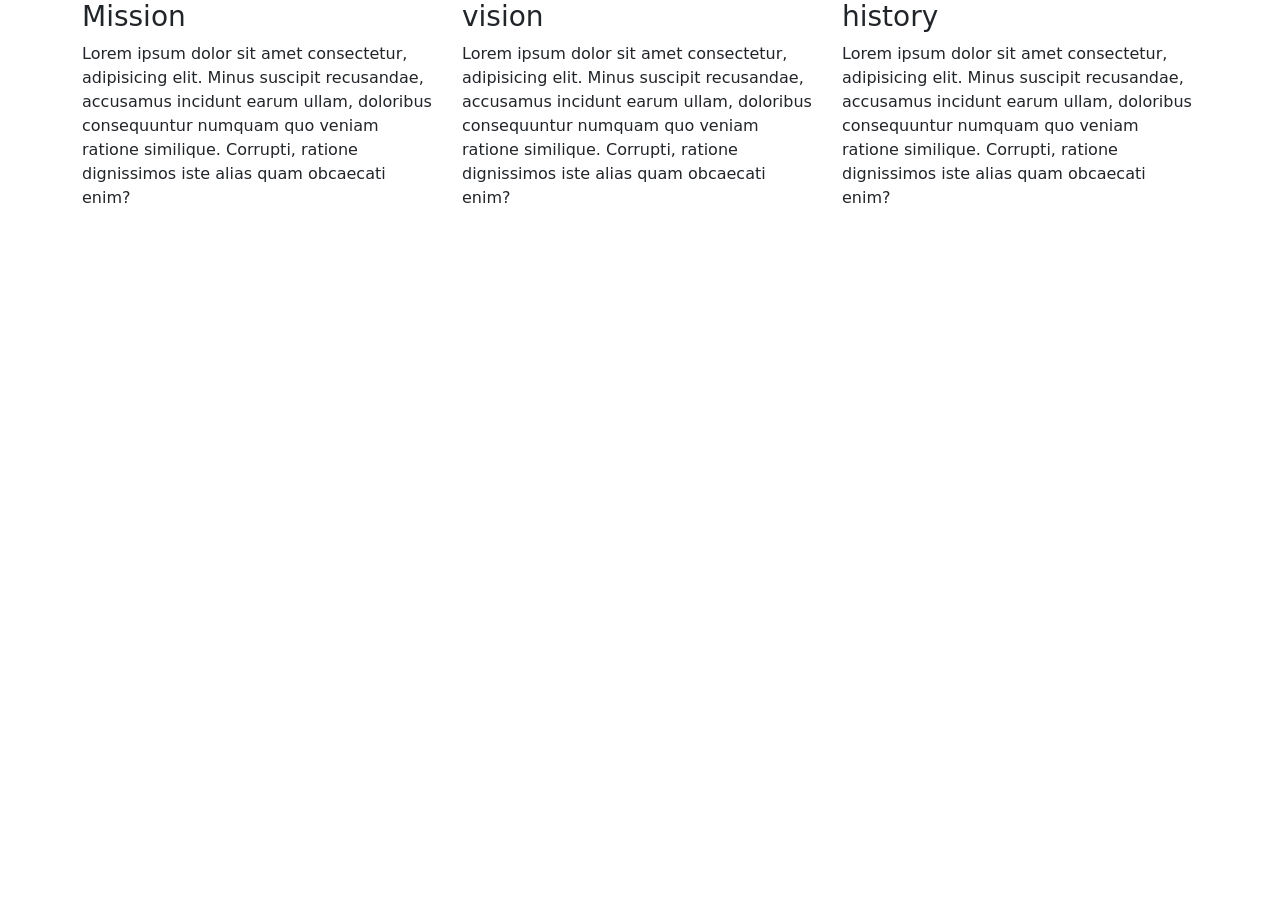
<file: grid.html>
<!DOCTYPE html>
<html lang="en">
<head>
    <meta charset="UTF-8">
    <meta name="viewport" content="width=device-width, initial-scale=1.0">
    <title>Grid</title>
    <link href="https://cdn.jsdelivr.net/npm/bootstrap@5.3.8/dist/css/bootstrap.min.css" rel="stylesheet" integrity="sha384-sRIl4kxILFvY47J16cr9ZwB07vP4J8+LH7qKQnuqkuIAvNWLzeN8tE5YBujZqJLB" crossorigin="anonymous">
</head>
<body>

    <section>
        <div class="container">
            <div class="row">
                <div class="col-md-4">
                    <h3> Mission</h3>
                    <p>Lorem ipsum dolor sit amet consectetur, adipisicing elit. Minus suscipit recusandae, accusamus incidunt earum ullam, doloribus consequuntur numquam quo veniam ratione similique. Corrupti, ratione dignissimos iste alias quam obcaecati enim?

                    </p>
                </div>

                <div class="col-md-4">
                    <h3> vision</h3>
                    <p>Lorem ipsum dolor sit amet consectetur, adipisicing elit. Minus suscipit recusandae, accusamus incidunt earum ullam, doloribus consequuntur numquam quo veniam ratione similique. Corrupti, ratione dignissimos iste alias quam obcaecati enim?
                        
                    </p>
                </div>

                <div class="col-md-4">
                    <h3> history</h3>
                    <p>Lorem ipsum dolor sit amet consectetur, adipisicing elit. Minus suscipit recusandae, accusamus incidunt earum ullam, doloribus consequuntur numquam quo veniam ratione similique. Corrupti, ratione dignissimos iste alias quam obcaecati enim?
                        
                    </p>
                </div>
            </div>
        </div>
    </section>
    
    <script src="https://cdn.jsdelivr.net/npm/bootstrap@5.3.8/dist/js/bootstrap.bundle.min.js" integrity="sha384-FKyoEForCGlyvwx9Hj09JcYn3nv7wiPVlz7YYwJrWVcXK/BmnVDxM+D2scQbITxI" crossorigin="anonymous"></script>
    

</body>
</html>
</file>
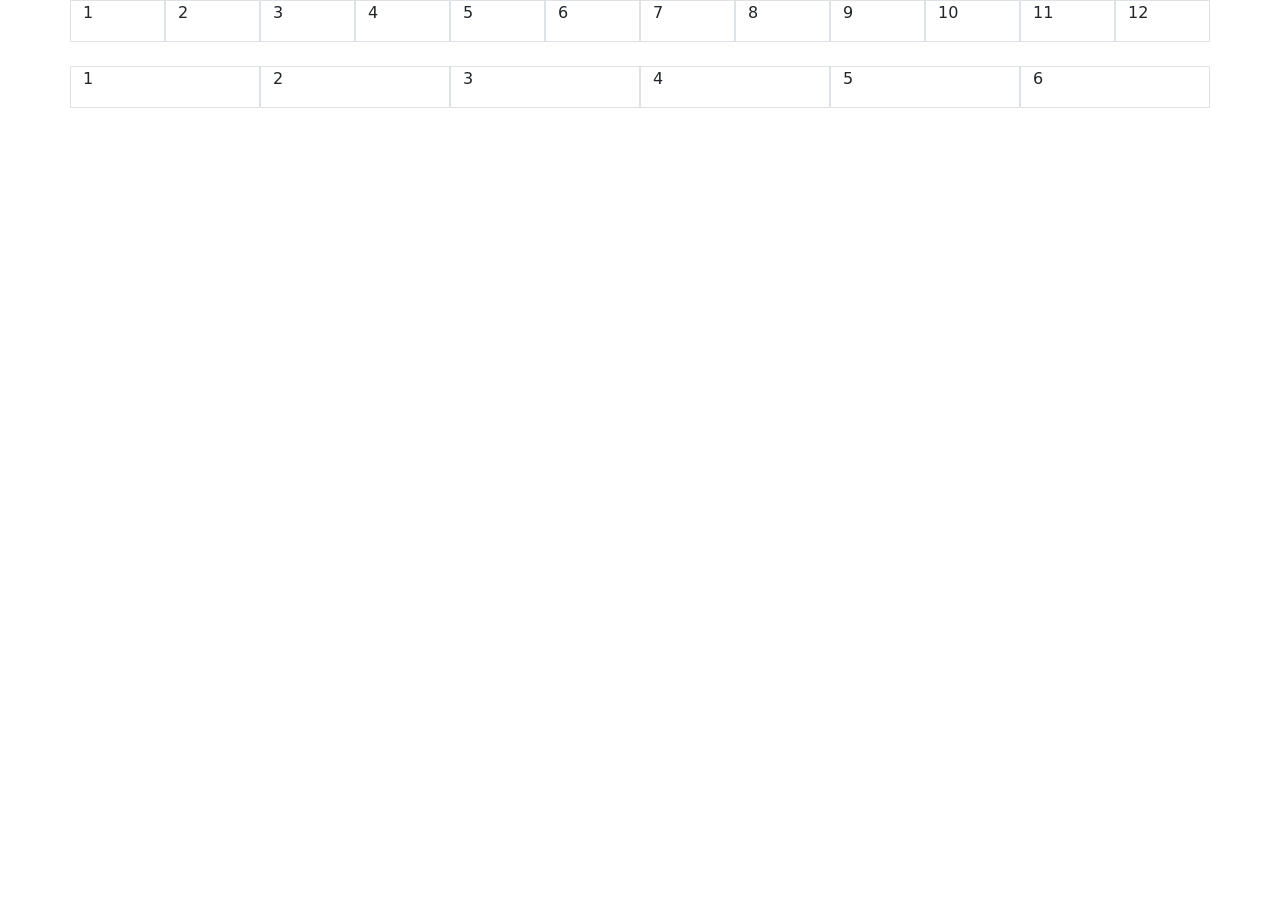
<file: grid1.html>
<!DOCTYPE html>
<html lang="en">
<head>
    <meta charset="UTF-8">
    <meta name="viewport" content="width=device-width, initial-scale=1.0">
    <title>Grid 1</title>
    <link href="https://cdn.jsdelivr.net/npm/bootstrap@5.3.8/dist/css/bootstrap.min.css" rel="stylesheet" integrity="sha384-sRIl4kxILFvY47J16cr9ZwB07vP4J8+LH7qKQnuqkuIAvNWLzeN8tE5YBujZqJLB" crossorigin="anonymous">
</head>
<body>

    <section>
        <div class="container">
            <div class="row ">
                <div class="col-md-1 border">
                    <p>1</p>
                </div>
                <div class="col-md-1 border">
                    <p>2</p>
                </div>
                <div class="col-md-1 border">
                    <p>3</p>
                </div>
                <div class="col-md-1 border">
                    <p>4</p>
                </div>
                <div class="col-md-1 border">
                    <p>5</p>
                </div>
                <div class="col-md-1 border">
                    <p>6</p>
                </div>
                <div class="col-md-1 border">
                    <p>7</p>
                </div>
                <div class="col-md-1 border">
                    <p>8</p>
                </div>
                <div class="col-md-1 border">
                    <p>9</p>
                </div>
                <div class="col-md-1 border">
                    <p>10</p>
                </div>
                <div class="col-md-1 border">
                    <p>11</p>
                </div>
                <div class="col-md-1 border">
                    <p>12</p>
                </div>
 
            </div>
        </div>
    </section>

    <br>

    <section>
        <div class="container">
            <div class="row ">
                <div class="col-md-2 border">
                    <p>1</p>
                </div>
                <div class="col-md-2 border">
                    <p>2</p>
                </div>
                <div class="col-md-2 border">
                    <p>3</p>
                </div>
                <div class="col-md-2 border">
                    <p>4</p>
                </div>
                <div class="col-md-2 border">
                    <p>5</p>
                </div>
                <div class="col-md-2 border">
                    <p>6</p>
                </div>
                
 
            </div>
        </div>
    </section>

    
    <script src="https://cdn.jsdelivr.net/npm/bootstrap@5.3.8/dist/js/bootstrap.bundle.min.js" integrity="sha384-FKyoEForCGlyvwx9Hj09JcYn3nv7wiPVlz7YYwJrWVcXK/BmnVDxM+D2scQbITxI" crossorigin="anonymous"></script>
    
</body>
</html>
</file>
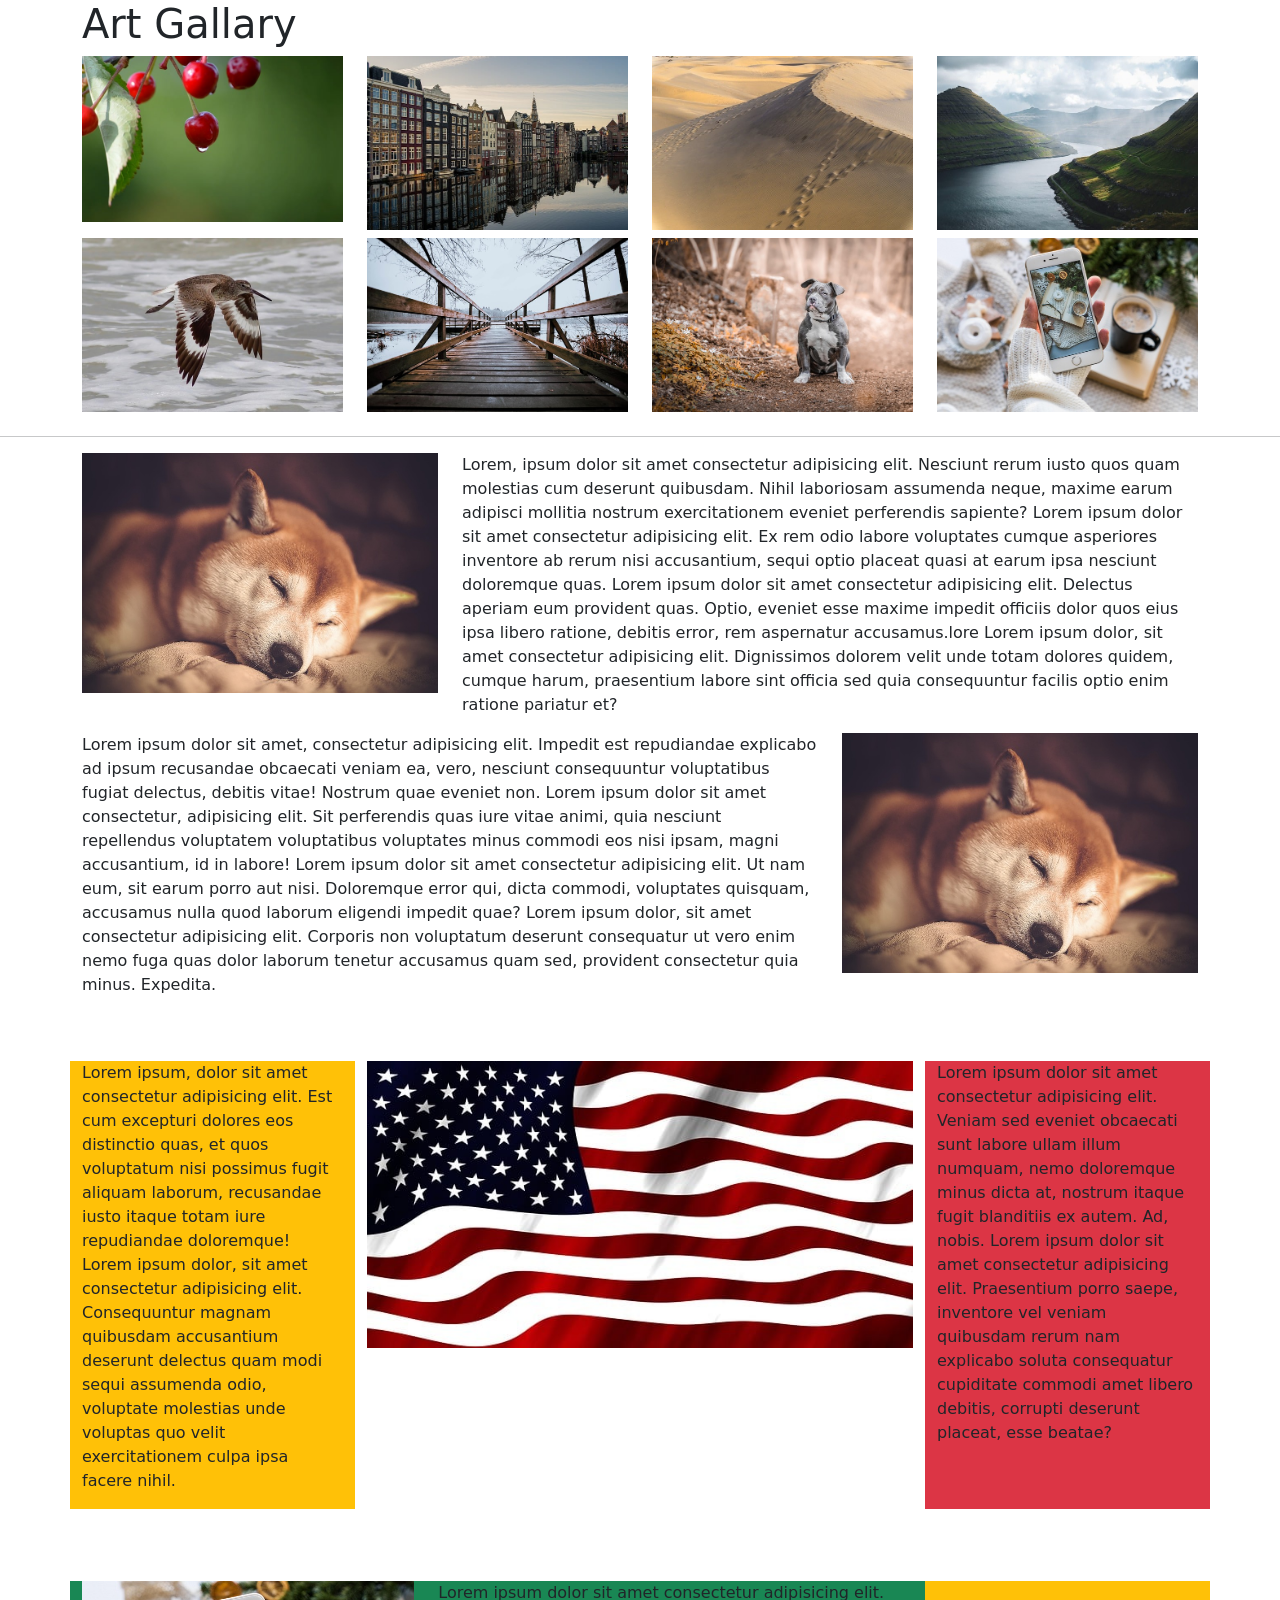
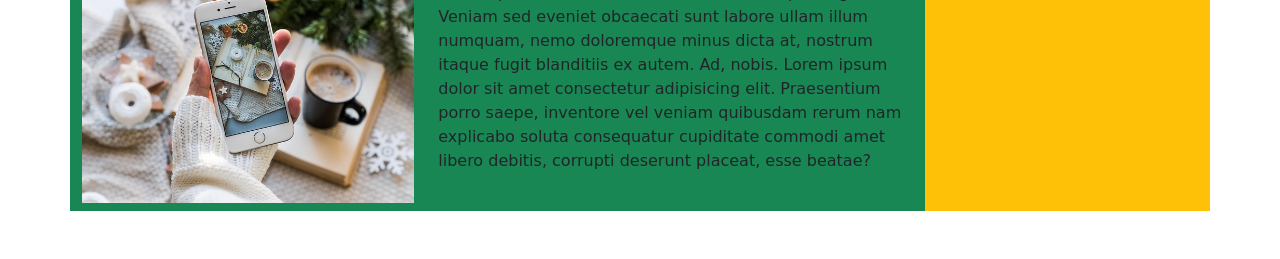
<file: image.html>
<!DOCTYPE html>
<html lang="en">
<head>
    <meta charset="UTF-8">
    <meta name="viewport" content="width=device-width, initial-scale=1.0">
    <title>Grid</title>
    <link href="https://cdn.jsdelivr.net/npm/bootstrap@5.3.8/dist/css/bootstrap.min.css" rel="stylesheet" integrity="sha384-sRIl4kxILFvY47J16cr9ZwB07vP4J8+LH7qKQnuqkuIAvNWLzeN8tE5YBujZqJLB" crossorigin="anonymous">
</head>
<body>
    <!-- gallary section  -->
    <section>
        <div class="container">
            <div class="row">
                <h1>Art Gallary</h1>
                <div class="col-md-3 margin">
                    <img src="images/cherries-9879407_640.jpg" alt="cherri" class="img-fluid mb-2"/>
                </div>
                <div class="col-md-3 margin">
                    <img src="images/amsterdam-9936659_640.jpg" alt="amsterdam" class="img-fluid mb-2"/>
                </div>
                <div class="col-md-3 margin">
                    <img src="images/dune-9933020_640.jpg" alt="dune" class="img-fluid mb-2"/>
                </div>
                <div class="col-md-3 margin">
                    <img src="images/faroe-islands-9939486_640.jpg" alt="faroe" class="img-fluid mb-2"/>
                </div>
                <div class="col-md-3 margin">
                    <img src="images/flying-9940383_640.jpg" alt="fly" class="img-fluid mb-2"/>
                </div>
                <div class="col-md-3 margin">
                    <img src="images/perspective-7600797_640.jpg" alt="perspective" class="img-fluid mb-2"/>
                </div>
                <div class="col-md-3 margin">
                    <img src="images/staffordshire-bull-terrier-7503208_640.jpg" alt="shore" class="img-fluid mb-2"/>
                </div>
                <div class="col-md-3 margin">
                    <img src="images/christmas-3876026_640.jpg" alt="christmas" class="img-fluid mb-2"/>
                </div>
            </div>
        </div>
    </section>
    <!-- gallary section  -->
     <hr>

    <!-- about section start -->
    <section>
        <div class="container">
            <div class="row">
                <div class="col-md-4">
                    <img src="images/dog-7019418_640.jpg" class="img-fluid" alt="dog"/>
                </div>
                <div class="col-md-8">
                    <p>Lorem, ipsum dolor sit amet consectetur adipisicing elit. Nesciunt rerum iusto quos quam molestias cum deserunt quibusdam. Nihil laboriosam assumenda neque, maxime earum adipisci mollitia nostrum exercitationem eveniet perferendis sapiente? Lorem ipsum dolor sit amet consectetur adipisicing elit. Ex rem odio labore voluptates cumque asperiores inventore ab rerum nisi accusantium, sequi optio placeat quasi at earum ipsa nesciunt doloremque quas. Lorem ipsum dolor sit amet consectetur adipisicing elit. Delectus aperiam eum provident quas. Optio, eveniet esse maxime impedit officiis dolor quos eius ipsa libero ratione, debitis error, rem aspernatur accusamus.lore Lorem ipsum dolor, sit amet consectetur adipisicing elit. Dignissimos dolorem velit unde totam dolores quidem, cumque harum, praesentium labore sint officia sed quia consequuntur facilis optio enim ratione pariatur et?</p>
                </div>
                <div class="col-md-8">
                    <p>Lorem ipsum dolor sit amet, consectetur adipisicing elit. Impedit est repudiandae explicabo ad ipsum recusandae obcaecati veniam ea, vero, nesciunt consequuntur voluptatibus fugiat delectus, debitis vitae! Nostrum quae eveniet non. Lorem ipsum dolor sit amet consectetur, adipisicing elit. Sit perferendis quas iure vitae animi, quia nesciunt repellendus voluptatem voluptatibus voluptates minus commodi eos nisi ipsam, magni accusantium, id in labore! Lorem ipsum dolor sit amet consectetur adipisicing elit. Ut nam eum, sit earum porro aut nisi. Doloremque error qui, dicta commodi, voluptates quisquam, accusamus nulla quod laborum eligendi impedit quae? Lorem ipsum dolor, sit amet consectetur adipisicing elit. Corporis non voluptatum deserunt consequatur ut vero enim nemo fuga quas dolor laborum tenetur accusamus quam sed, provident consectetur quia minus. Expedita.</p>
                </div>
                <div class="col-md-4">
                    <img src="images/dog-7019418_640.jpg" class="img-fluid mb-2" alt="dog"/>
                </div>
            </div>
        </div>
    </section>
    <br><br>
    <!-- about section end -->
    <section>
    <div class="container">
        <div class="row">
            <div class="col-md-3 bg-warning">
                <p>Lorem ipsum, dolor sit amet consectetur adipisicing elit. Est cum excepturi dolores eos distinctio quas, et quos voluptatum nisi possimus fugit aliquam laborum, recusandae iusto itaque totam iure repudiandae doloremque! Lorem ipsum dolor, sit amet consectetur adipisicing elit. Consequuntur magnam quibusdam accusantium deserunt delectus quam modi sequi assumenda odio, voluptate molestias unde voluptas quo velit exercitationem culpa ipsa facere nihil.</p>
            </div>
            <div class="col-md-6">
                <img src="images/banner-75047_640.jpg" class="img-fluid mb-2" alt="flag"/>
            </div>
            <div class="col-md-3 bg-danger">
                <p>Lorem ipsum dolor sit amet consectetur adipisicing elit. Veniam sed eveniet obcaecati sunt labore ullam illum numquam, nemo doloremque minus dicta at, nostrum itaque fugit blanditiis ex autem. Ad, nobis. Lorem ipsum dolor sit amet consectetur adipisicing elit. Praesentium porro saepe, inventore vel veniam quibusdam rerum nam explicabo soluta consequatur cupiditate commodi amet libero debitis, corrupti deserunt placeat, esse beatae?</p>
            </div>
        </div>
    </div>
    </section>
    <br><br><br>
    <section>
        <div class="container">
            <div class="row">
                <div class="col-md-9 border-2 bg-success ">

                    <div class="row">
                    <div class="col-md-5 ">
                        <img src="images/christmas-3876026_640.jpg" class=" object-fit-cover img-fluid mb-2" alt="flag"/>
                    </div>
                    <div class="col-md-7 ">
                        <p>Lorem ipsum dolor sit amet consectetur adipisicing elit. Veniam sed eveniet obcaecati sunt labore ullam illum numquam, nemo doloremque minus dicta at, nostrum itaque fugit blanditiis ex autem. Ad, nobis. Lorem ipsum dolor sit amet consectetur adipisicing elit. Praesentium porro saepe, inventore vel veniam quibusdam rerum nam explicabo soluta consequatur cupiditate commodi amet libero debitis, corrupti deserunt placeat, esse beatae?</p>
                    </div>
                </div>
                </div>
                
                <div class="col-md-3 bg-warning"></div>
            </div>
        </div>
    </section>

    <br><br>
    <script src="https://cdn.jsdelivr.net/npm/bootstrap@5.3.8/dist/js/bootstrap.bundle.min.js" integrity="sha384-FKyoEForCGlyvwx9Hj09JcYn3nv7wiPVlz7YYwJrWVcXK/BmnVDxM+D2scQbITxI" crossorigin="anonymous"></script>
    

</body>
</html>
</file>
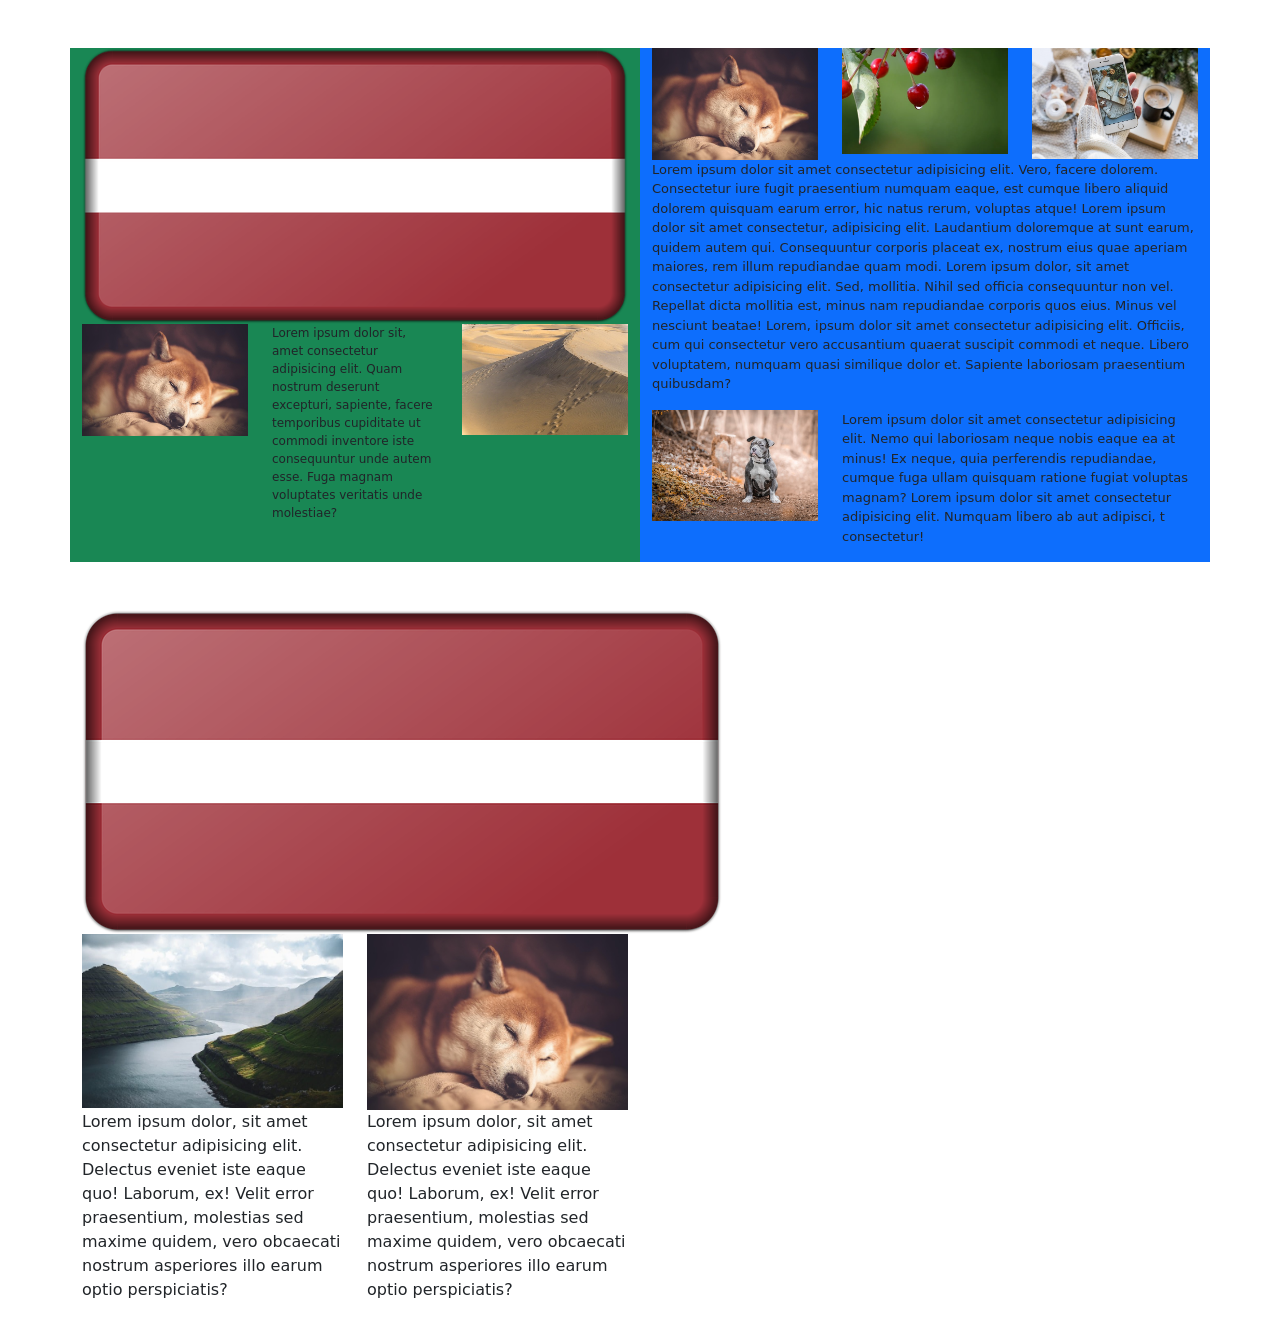
<file: new.html>
<!DOCTYPE html>
<html lang="en">
<head>
    <meta charset="UTF-8">
    <meta name="viewport" content="width=device-width, initial-scale=1.0">
    <title>Document</title>
    <link href="https://cdn.jsdelivr.net/npm/bootstrap@5.3.8/dist/css/bootstrap.min.css" rel="stylesheet" integrity="sha384-sRIl4kxILFvY47J16cr9ZwB07vP4J8+LH7qKQnuqkuIAvNWLzeN8tE5YBujZqJLB" crossorigin="anonymous">
    <style>
        .font{
            font-size: 12px;
        }
        .font-1
        {
            font-size: 13px;
        }
    </style>
</head>
<body>
    <br><br>

    <section>
        <div class="container">
            <div class="row">
                <div class="col-md-6 bg-success">
                    <div class="row">
                        <div class="col-md-12">
                            <img src="images/banner-2025042_640.png" class="img-fluid"/>
                        </div>
                        <div class="col-md-4">
                            <img src="images/dog-7019418_640.jpg" class="img-fluid"/>
                        </div>
                        <div class="col-md-4 font">
                            <p>Lorem ipsum dolor sit, amet consectetur adipisicing elit. Quam nostrum deserunt excepturi, sapiente, facere temporibus cupiditate ut commodi inventore iste consequuntur unde autem esse. Fuga magnam voluptates veritatis unde molestiae?</p>
                        </div>
                        <div class="col-md-4">
                            <img src="images/dune-9933020_640.jpg" class="img-fluid"/>
                        </div>

                    </div>
                    
                </div>
                <div class="col-md-6 bg-primary">
                    <div class="row">
                    <div class="col-md-4">
                        <img src="images/dog-7019418_640.jpg" class="img-fluid"/>
                    </div>
                    <div class="col-md-4">
                        <img src="images/cherries-9879407_640.jpg" class="img-fluid"/>
                    </div>
                    <div class="col-md-4">
                        <img src="images/christmas-3876026_640.jpg" class="img-fluid"/>
                    </div>

                    <div class="col-md-12 font-1">
                        <p>Lorem ipsum dolor sit amet consectetur adipisicing elit. Vero, facere dolorem. Consectetur iure fugit praesentium numquam eaque, est cumque libero aliquid dolorem quisquam earum error, hic natus rerum, voluptas atque! Lorem ipsum dolor sit amet consectetur, adipisicing elit. Laudantium doloremque at sunt earum, quidem autem qui. Consequuntur corporis placeat ex, nostrum eius quae aperiam maiores, rem illum repudiandae quam modi. Lorem ipsum dolor, sit amet consectetur adipisicing elit. Sed, mollitia. Nihil sed officia consequuntur non vel. Repellat dicta mollitia est, minus nam repudiandae corporis quos eius. Minus vel nesciunt beatae! Lorem, ipsum dolor sit amet consectetur adipisicing elit. Officiis, cum qui consectetur vero accusantium quaerat suscipit commodi et neque. Libero voluptatem, numquam quasi similique dolor et. Sapiente laboriosam praesentium quibusdam?</p>
                    </div>
                     <div class="col-md-4">
                        <img src="images/staffordshire-bull-terrier-7503208_640.jpg" class="img-fluid"/>
                    </div>
                    <div class="col-md-8 font-1">
                        <p>Lorem ipsum dolor sit amet consectetur adipisicing elit. Nemo qui laboriosam neque nobis eaque ea at minus! Ex neque, quia perferendis repudiandae, cumque fuga ullam quisquam ratione fugiat voluptas magnam? Lorem ipsum dolor sit amet consectetur adipisicing elit. Numquam libero ab aut adipisci, t consectetur!</p>
                    </div>

                    </div>
                </div>
            </div>
            
        </div>
    </section>
    <br><br>

    <section>
        <div class="container">
            <div class="row">
                <div class="col-md-12">
                    <img src="images/banner-2025042_640.png" class="img-fluid">
                </div>
                <div class="col-md-6">
                    <div clas="row">
                        <div class="row">
                                <div class="col-md-6">
                                    <img src="images/faroe-islands-9939486_640.jpg" class="img-fluid">
                                </div>
                                <div class="col-md-6">
                                    <img src="images/dog-7019418_640.jpg" class="img-fluid">
                                </div>

                                <div class="col-md-6">
                                    <p>Lorem ipsum dolor, sit amet consectetur adipisicing elit. Delectus eveniet iste eaque quo! Laborum, ex! Velit error praesentium, molestias sed maxime quidem, vero obcaecati nostrum asperiores illo earum optio perspiciatis?</p>
                                </div>
                                <div class="col-md-6">
                                    <p>Lorem ipsum dolor, sit amet consectetur adipisicing elit. Delectus eveniet iste eaque quo! Laborum, ex! Velit error praesentium, molestias sed maxime quidem, vero obcaecati nostrum asperiores illo earum optio perspiciatis?</p>
                                </div>
                        </div>
                        
                    </div>
                </div>
                <div class="col-md-6">
                    
                </div>
            </div>
        </div>
    </section>

    <script src="https://cdn.jsdelivr.net/npm/bootstrap@5.3.8/dist/js/bootstrap.bundle.min.js" integrity="sha384-FKyoEForCGlyvwx9Hj09JcYn3nv7wiPVlz7YYwJrWVcXK/BmnVDxM+D2scQbITxI" crossorigin="anonymous"></script>
   
    
</body>
</html>
</file>
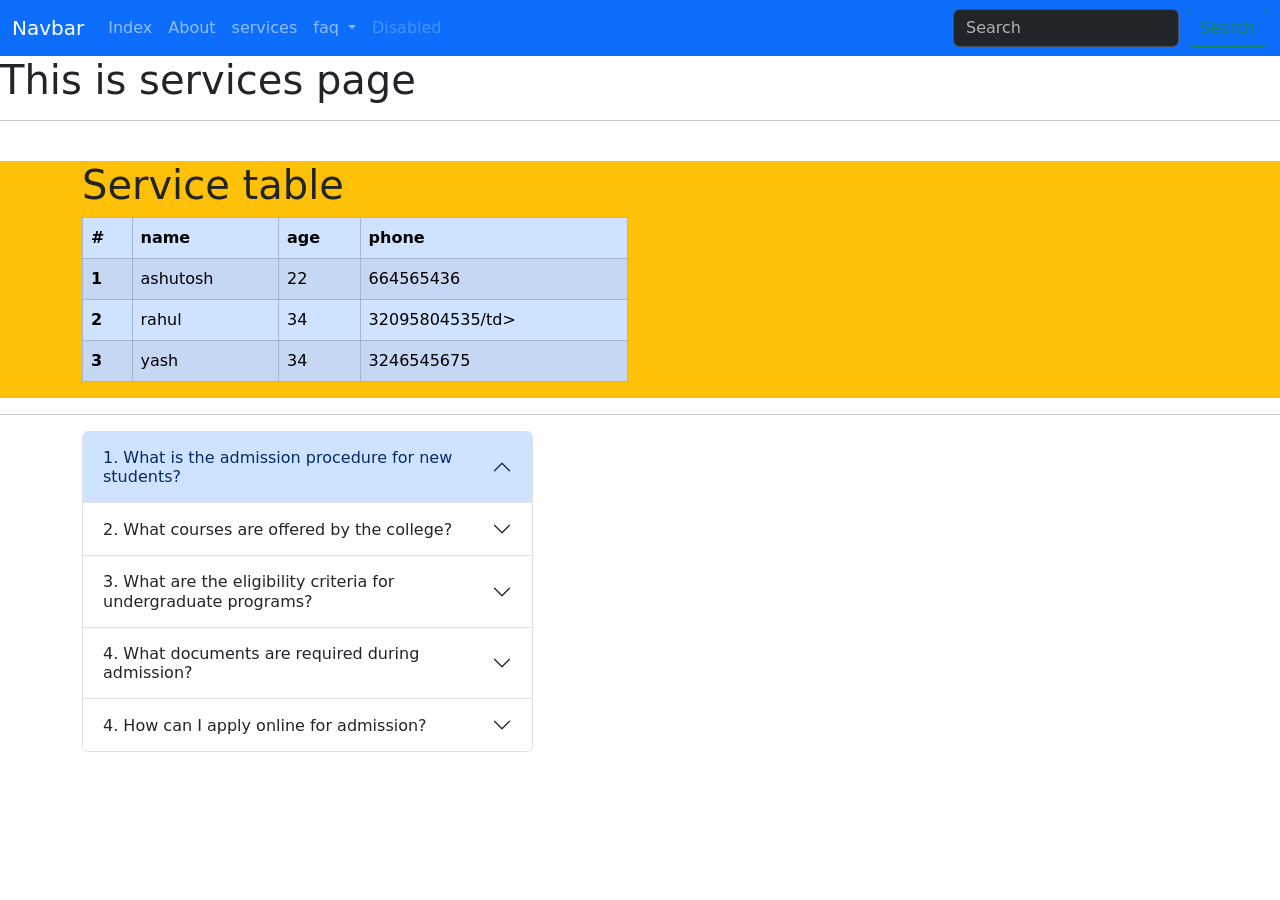
<file: services.html>
<!DOCTYPE html>
<html lang="en">

<head>
    <meta charset="UTF-8">
    <meta name="viewport" content="width=device-width, initial-scale=1.0">
    <title>Services</title>

    <link href="https://cdn.jsdelivr.net/npm/bootstrap@5.3.8/dist/css/bootstrap.min.css" rel="stylesheet"
        integrity="sha384-sRIl4kxILFvY47J16cr9ZwB07vP4J8+LH7qKQnuqkuIAvNWLzeN8tE5YBujZqJLB" crossorigin="anonymous">

</head>

<body>

    <nav class="navbar navbar-expand-lg bg-primary" data-bs-theme="dark">
        <div class="container-fluid">
            <a class="navbar-brand" href="#">Navbar</a>
            <button class="navbar-toggler" type="button" data-bs-toggle="collapse"
                data-bs-target="#navbarSupportedContent" aria-controls="navbarSupportedContent" aria-expanded="false"
                aria-label="Toggle navigation">
                <span class="navbar-toggler-icon"></span>
            </button>
            <div class="collapse navbar-collapse" id="navbarSupportedContent">
                <ul class="navbar-nav me-auto mb-2 mb-lg-0">
                    <li class="nav-item">
                        <a class="nav-link " aria-current="page" href="index.html">Index</a>
                    </li>
                    <li class="nav-item">
                        <a class="nav-link" href="about.html">About</a>
                    </li>
                    <li class="nav-item active">
                        <a class="nav-link" href="services.html">services</a>
                    </li>
                    <li class="nav-item dropdown">
                        <a class="nav-link dropdown-toggle" href="faq.html" role="button" data-bs-toggle="dropdown"
                            aria-expanded="false">
                            faq
                        </a>
                        <ul class="dropdown-menu">
                            <li><a class="dropdown-item" href="faq.html">Action</a></li>
                            <li><a class="dropdown-item" href="#">Another action</a></li>
                            <li>
                                <hr class="dropdown-divider">
                            </li>
                            <li><a class="dropdown-item" href="#">Something else here</a></li>
                        </ul>
                    </li>
                    <li class="nav-item">
                        <a class="nav-link disabled" aria-disabled="true">Disabled</a>
                    </li>
                </ul>
                <form class="d-flex" role="search">
                    <input class="form-control me-2" type="search" placeholder="Search" aria-label="Search" />
                    <button class="btn btn-outline-success" type="submit">Search</button>
                </form>
            </div>
        </div>
    </nav>
    <!-- header end -->

    <main>
        <h1>This is services page</h1>
        <hr><br class="bg-warning ">
        <section class="bg-warning ">
            <div class="container">
                <div class="row">
                    <h1>Service table</h1>
                    <div class="col-md-6">
                        <div class="table-responsive">
                            <table class="table table-bordered table-hover table-striped table-primary">
                                <thead>
                                    <tr>
                                        <th scope="col">#</th>
                                        <th scope="col">name</th>
                                        <th scope="col">age</th>
                                        <th scope="col">phone</th>
                                    </tr>
                                </thead>
                                <tbody>
                                    <tr>
                                        <th scope="row">1</th>
                                        <td>ashutosh</td>
                                        <td>22</td>
                                        <td>664565436</td>
                                    </tr>
                                    <tr>
                                        <th scope="row">2</th>
                                        <td>rahul</td>
                                        <td>34</td>
                                        <td>32095804535/td>
                                    </tr>
                                    <tr>
                                        <th scope="row">3</th>
                                        <td>yash</td>
                                        <td>34</td>
                                        <td>3246545675</td>
                                    </tr>
                                </tbody>
                            </table>
                        </div>
                    </div>
                    <div class="col-md-6"></div>
                </div>
            </div>
        </section>

        <hr>

        <!-- faq section start -->
        <section>
            <div class="container">
                <div class="row">
                    <div class="col-md-5">
                        <div class="accordion" id="accordionExample">
                            <div class="accordion-item">
                                <h2 class="accordion-header">
                                    <button class="accordion-button" type="button" data-bs-toggle="collapse"
                                        data-bs-target="#collapseOne" aria-expanded="true" aria-controls="collapseOne">
                                        1. What is the admission procedure for new students?
                                    </button>
                                </h2>
                                <div id="collapseOne" class="accordion-collapse collapse "
                                    data-bs-parent="#accordionExample">
                                    <div class="accordion-body">
                                        <p>The admission procedure begins with filling out the online application form
                                            available on the college website. After submitting basic academic details,
                                            students must upload scanned copies of their documents for verification.
                                            Once the application is reviewed, eligible students will receive a
                                            confirmation message and may be called for counseling or an interview
                                            depending on the program. The final step includes paying the admission fee
                                            to confirm the seat.</p>
                                    </div>
                                </div>
                            </div>
                            <div class="accordion-item">
                                <h2 class="accordion-header">
                                    <button class="accordion-button collapsed" type="button" data-bs-toggle="collapse"
                                        data-bs-target="#collapseTwo" aria-expanded="false" aria-controls="collapseTwo">
                                        2. What courses are offered by the college?
                                    </button>
                                </h2>
                                <div id="collapseTwo" class="accordion-collapse collapse"
                                    data-bs-parent="#accordionExample">
                                    <div class="accordion-body">
                                        <p>The college offers a wide range of undergraduate and postgraduate programs
                                            across multiple streams. These include B.Sc., B.Com., B.A., BBA, BCA, M.Sc.,
                                            M.Com., and various diploma and certificate courses. Each program is
                                            designed to provide strong theoretical knowledge along with practical
                                            learning opportunities to prepare students for future careers.</p>
                                    </div>
                                </div>
                            </div>
                            <div class="accordion-item">
                                <h2 class="accordion-header">
                                    <button class="accordion-button collapsed" type="button" data-bs-toggle="collapse"
                                        data-bs-target="#collapsethree" aria-expanded="false"
                                        aria-controls="collapsethree">
                                        3. What are the eligibility criteria for undergraduate programs?
                                    </button>
                                </h2>
                                <div id="collapsethree" class="accordion-collapse collapse"
                                    data-bs-parent="#accordionExample">
                                    <div class="accordion-body">
                                        <strong>This is the second item’s accordion body.</strong> It is hidden by
                                        default, until the collapse plugin adds the appropriate classes that we use to
                                        style each element. These classes control the overall appearance, as well as the
                                        showing and hiding via CSS transitions. You can modify any of this with custom
                                        CSS or overriding our default variables. It’s also worth noting that just about
                                        any HTML can go within the <code>.accordion-body</code>, though the transition
                                        does limit overflow.
                                    </div>
                                </div>
                            </div>
                            <div class="accordion-item">
                                <h2 class="accordion-header">
                                    <button class="accordion-button collapsed" type="button" data-bs-toggle="collapse"
                                        data-bs-target="#collapsefour" aria-expanded="false"
                                        aria-controls="collapsefour">
                                        4. What documents are required during admission?
                                    </button>
                                </h2>
                                <div id="collapsefour" class="accordion-collapse collapse"
                                    data-bs-parent="#accordionExample">
                                    <div class="accordion-body">
                                        <strong>This is the second item’s accordion body.</strong> It is hidden by
                                        default, until the collapse plugin adds the appropriate classes that we use to
                                        style each element. These classes control the overall appearance, as well as the
                                        showing and hiding via CSS transitions. You can modify any of this with custom
                                        CSS or overriding our default variables. It’s also worth noting that just about
                                        any HTML can go within the <code>.accordion-body</code>, though the transition
                                        does limit overflow.
                                    </div>
                                </div>
                            </div>
                            <div class="accordion-item">
                                <h2 class="accordion-header">
                                    <button class="accordion-button collapsed" type="button" data-bs-toggle="collapse"
                                        data-bs-target="#collapsefive" aria-expanded="false"
                                        aria-controls="collapsefive">
                                        4. How can I apply online for admission?
                                    </button>
                                </h2>
                                <div id="collapsefive" class="accordion-collapse collapse"
                                    data-bs-parent="#accordionExample">
                                    <div class="accordion-body">
                                        <strong>This is the third item’s accordion body.</strong> It is hidden by
                                        default, until the collapse plugin adds the appropriate classes that we use to
                                        style each element. These classes control the overall appearance, as well as the
                                        showing and hiding via CSS transitions. You can modify any of this with custom
                                        CSS or overriding our default variables. It’s also worth noting that just about
                                        any HTML can go within the <code>.accordion-body</code>, though the transition
                                        does limit overflow.
                                    </div>
                                </div>
                            </div>
                        </div>
                    </div>
                    <div class="col-md-5"></div>
                </div>
            </div>
        </section><br><br>
        <!-- faq section start -->
    </main>
</body>

<script src="https://cdn.jsdelivr.net/npm/bootstrap@5.3.8/dist/js/bootstrap.bundle.min.js"
    integrity="sha384-FKyoEForCGlyvwx9Hj09JcYn3nv7wiPVlz7YYwJrWVcXK/BmnVDxM+D2scQbITxI"
    crossorigin="anonymous"></script>

</html>
</file>
